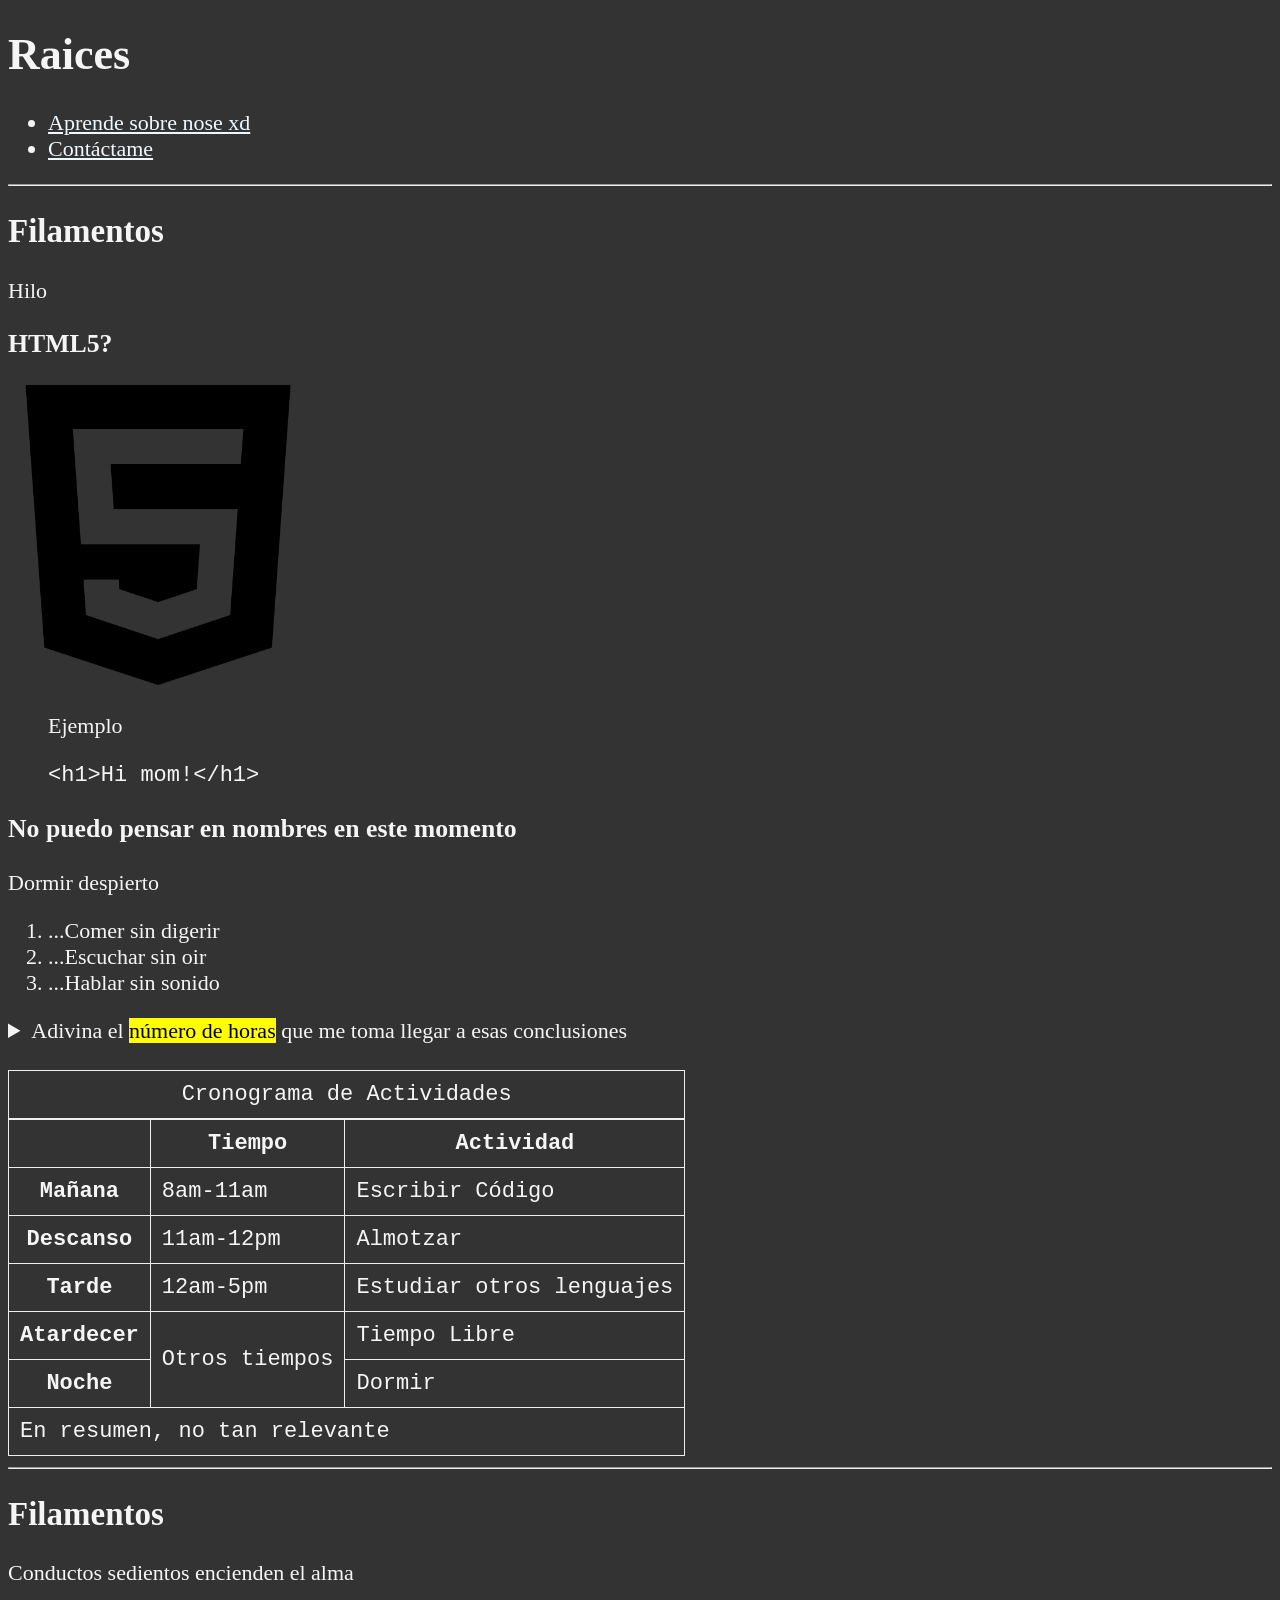
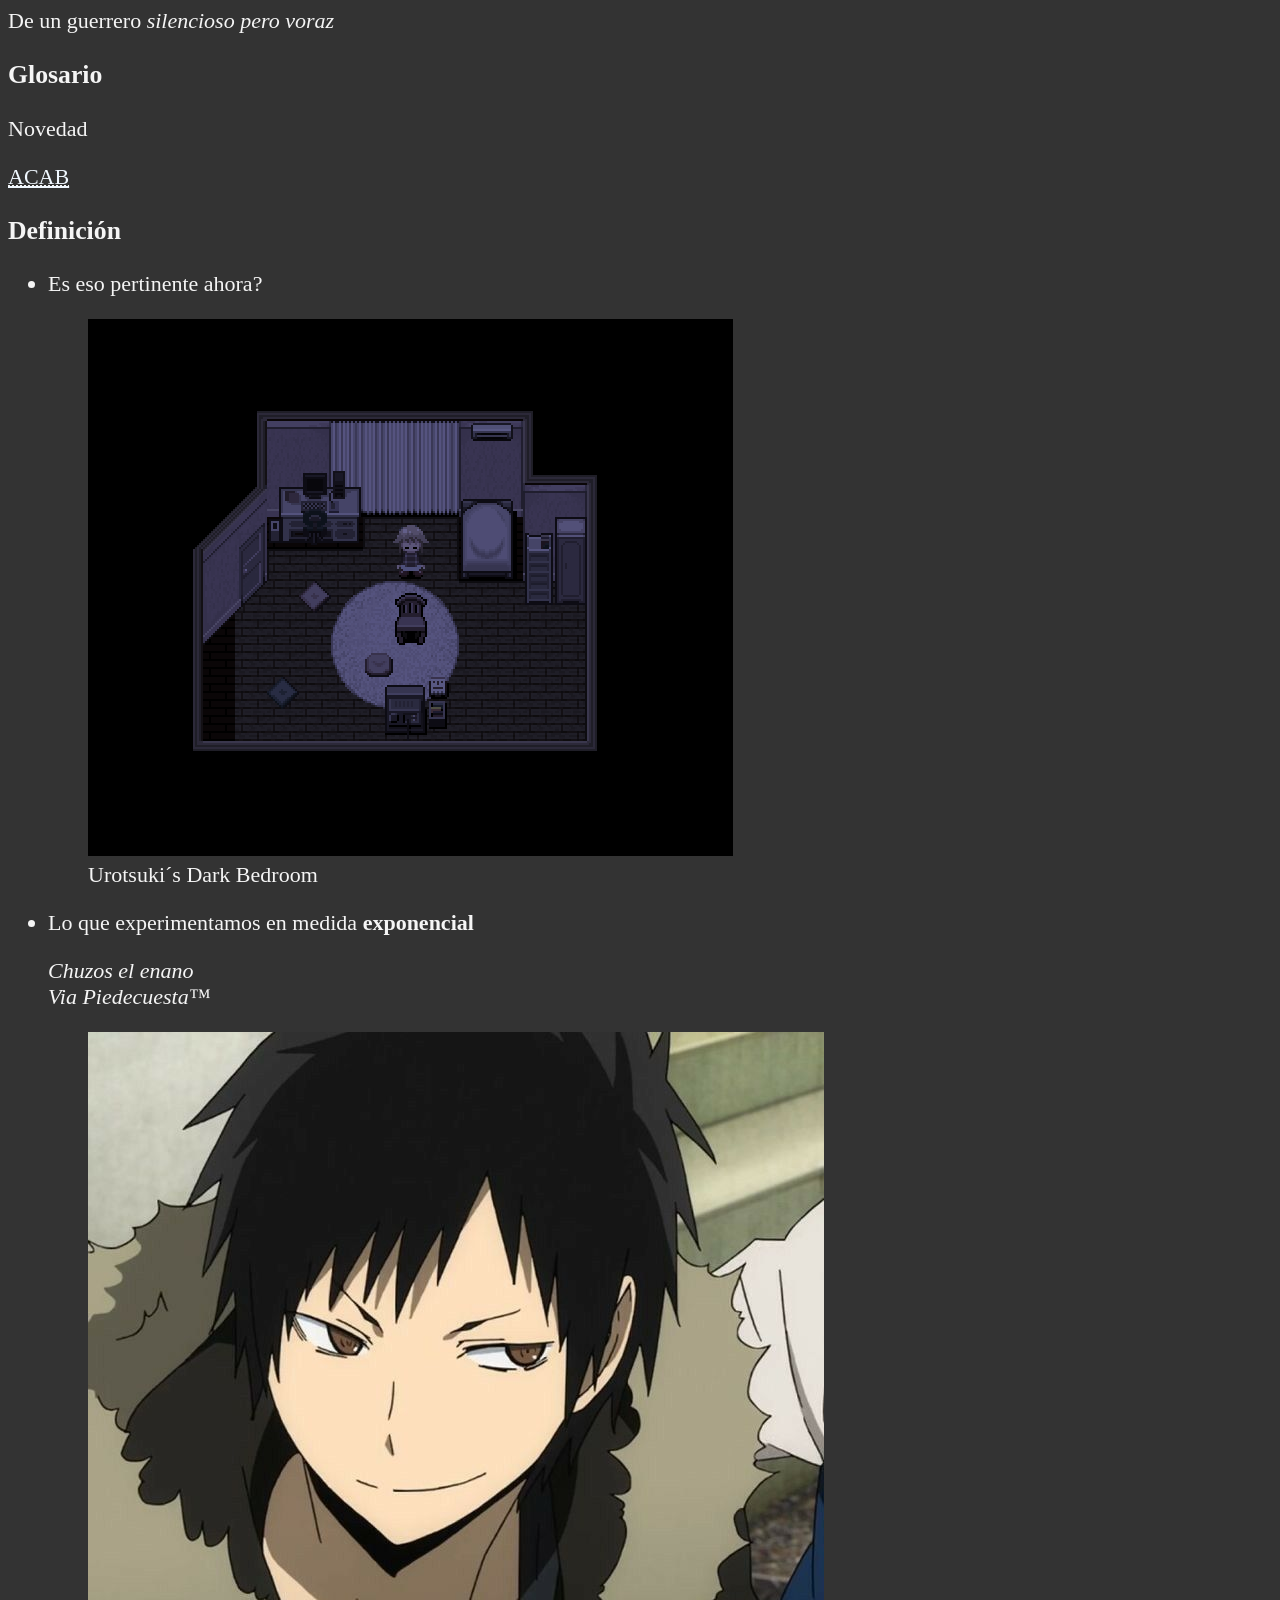
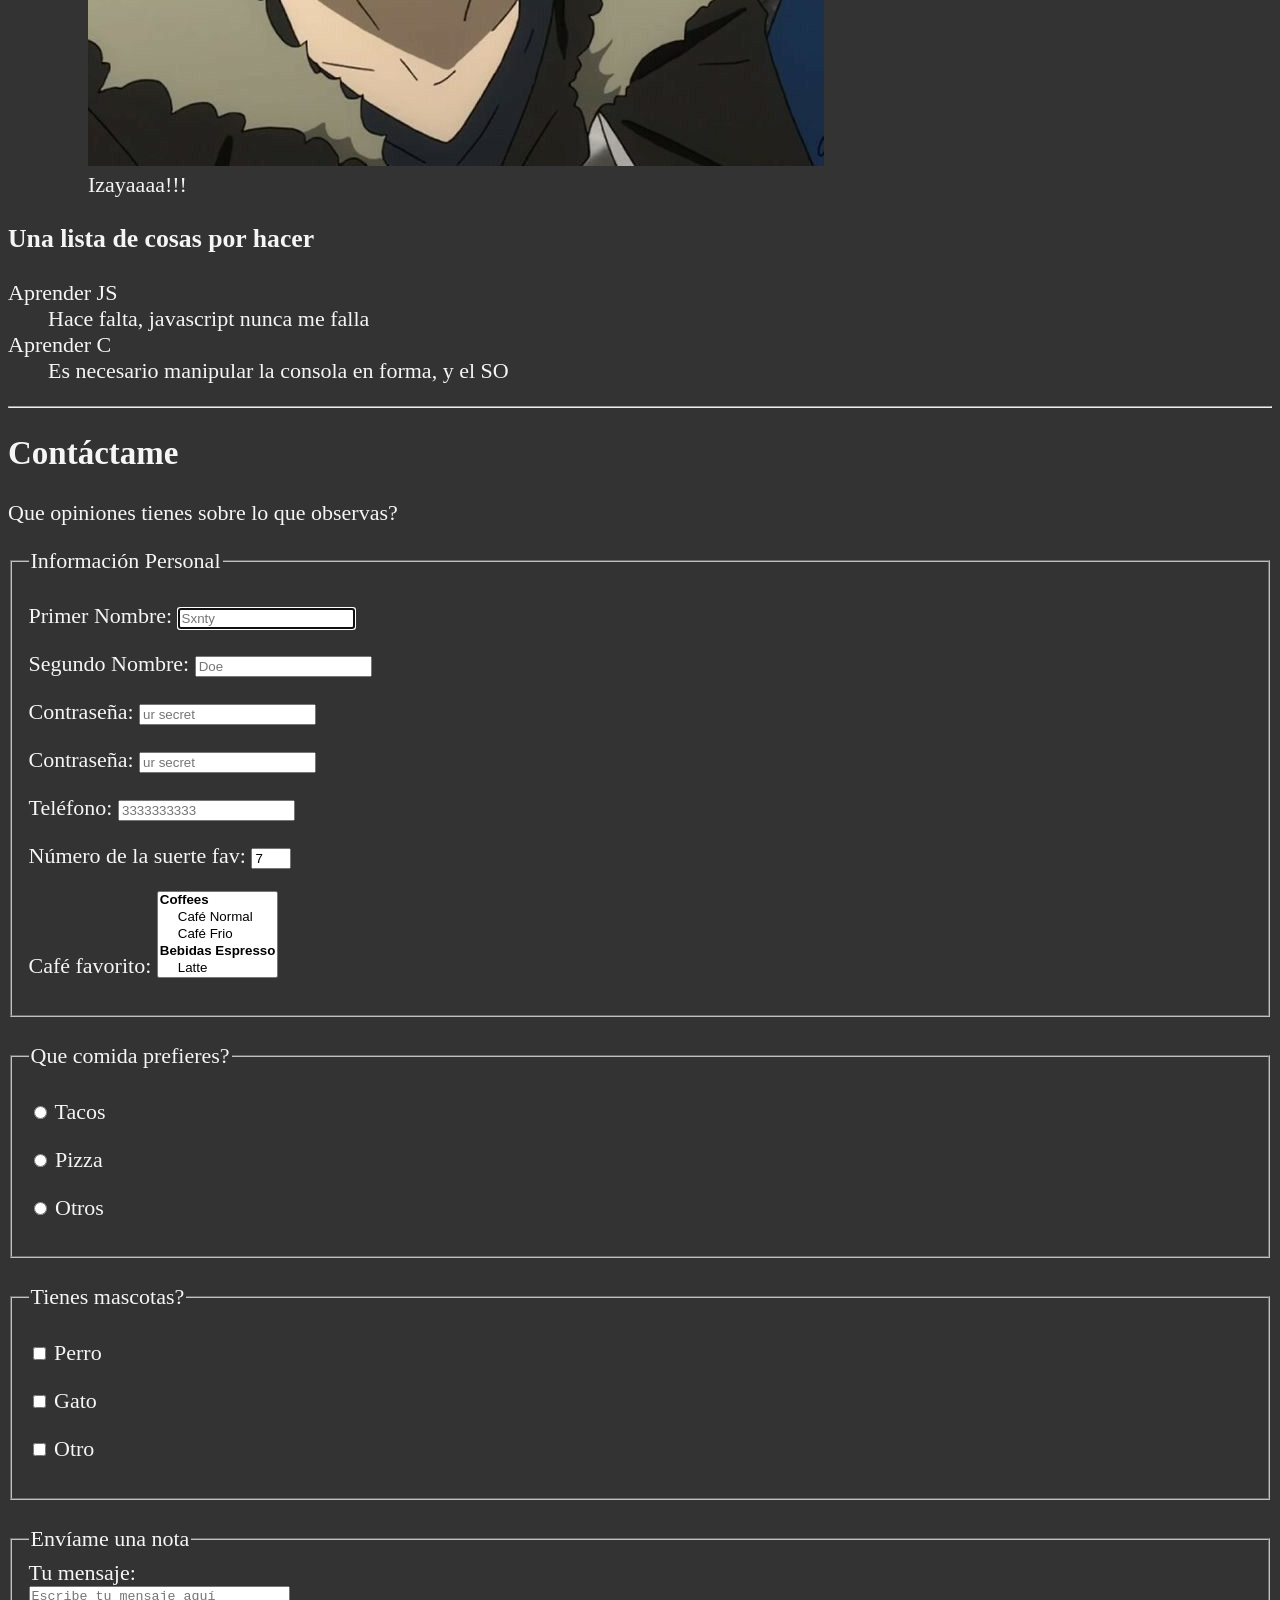
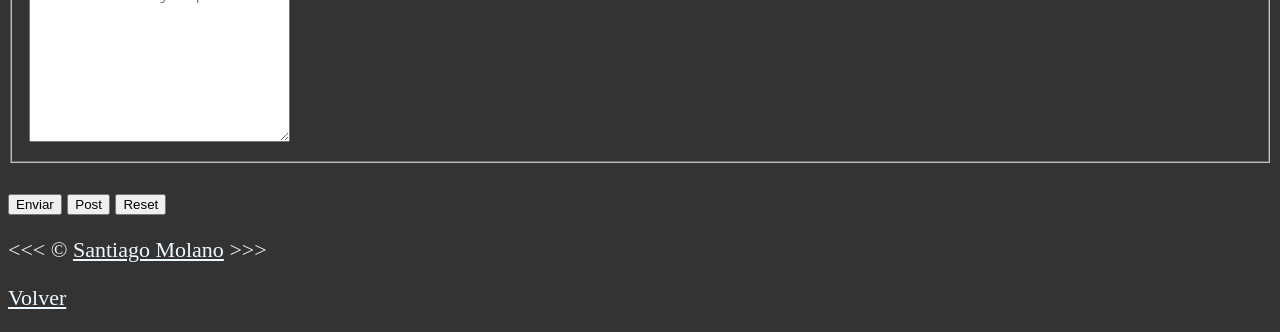
<file: index.html>
<!DOCTYPE html>
<html lang="es">

<head>
    <meta charset="UTF-8">
    <meta name="author" content="Santy Molano">
    <meta name="description" content="Inicio de aprendizaje HTML (finalmente)">
    <meta name="viewport" content="width=device-width, initial-scale=1.0">
    <title>Sxntys Page</title>
    <link rel="icon" href="html.png" type="image/x-icon">
    <link rel="stylesheet" href="main.css" type="text/css">
</head>

<body>
    <header>
        <h1>Raices</h1>

        <nav aria-label="primary-nav">
            <!-- Solo si la navegación posee header -->
            <!-- <nav aria-labelledby="primary-nav">
            <h2 id="primary-nav">Navegación Principal</h2> -->
            <ul>
                <li>
                    <a href="#html">Aprende sobre nose xd</a>
                </li>
                <li>
                    <a href="#contact">Contáctame</a>
                </li>
            </ul>
        </nav>
    </header>

    <hr>

    <main>
        <article id="html">
            <h2>Filamentos</h2>
            <p>Hilo</p>
            <section>
                <h3>HTML5?</h3>
                <img src="img/html_logo.png" alt="Logo HTML5" title="Espacio Kreativo" width="300" height="300">
                <figure>
                    <figcaption>Ejemplo</figcaption>
                    <p>
                        <code>&lt;h1&gt;Hi mom!&lt;/h1&gt;</code>
                    </p>
                </figure>
            </section>
            <section>
                <h3>No puedo pensar en nombres en este momento</h3>
                <p>Dormir despierto</p>
                <ol>
                    <!-- Entidades HTML -->
                    <!-- <br>&nbsp;&nbsp;&nbsp;...Comer sin digerir
                <br>&nbsp;&nbsp;&nbsp;...Escuchar sin oir
                <br>&nbsp;&nbsp;&nbsp;...Hablar sin sonido -->
                    <li>...Comer sin digerir</li>
                    <li>...Escuchar sin oir</li>
                    <li>...Hablar sin sonido</li>
                </ol>
                <aside>
                    <details>
                        <summary>
                            Adivina el <mark>número de horas</mark> que me toma llegar a esas conclusiones
                        </summary>
                        <p>Trabajando de <time datetime="08:00">8 am</time> por <time datetime="PT7H30M">7 horas y
                                media</time>, supondría que una eternidad</p>
                    </details>
                </aside>
                <br>
                <table>
                    <caption>Cronograma de Actividades</caption>
                    <thead>
                        <tr>
                            <th>&nbsp;</th>
                            <th scope="col">Tiempo</th>
                            <th scope="col">Actividad</th>
                        </tr>
                    </thead>
                    <tbody>
                        <tr>
                            <th scope="row">Mañana</th>
                            <td>
                                <time datetime="08:00">8am</time>-<time datetime="11:00">11am</time>
                            </td>
                            <td>Escribir Código</td>
                        </tr>
                        <tr>
                            <th scope="row">Descanso</th>
                            <td>
                                <time datetime="11:00">11am</time>-<time datetime="12:00">12pm</time>
                            </td>
                            <td>Almotzar</td>
                        </tr>
                        <tr>
                            <th scope="row">Tarde</th>
                            <td>
                                <time datetime="12:00">12am</time>-<time datetime="17:00">5pm</time>
                            </td>
                            <td>Estudiar otros lenguajes</td>
                        </tr>
                        <tr>
                            <!-- <th> No tiene en cuenta el <strong> -->
                            <th scope="row">Atardecer</th>
                            <td rowspan="2">Otros tiempos</td>
                            <td>Tiempo Libre</td>
                        </tr>
                        <tr>
                            <th scope="row">Noche</th>
                            <td>Dormir</td>
                        </tr>
                    </tbody>
                    <tfoot>
                        <tr>
                            <td colspan="3">En resumen, no tan relevante</td>
                        </tr>
                    </tfoot>
                </table>
            </section>
        </article>
        <hr>

        <article id="poetry">
            <h2>Filamentos</h2>
            <p>Conductos sedientos encienden el alma</p>
            <!-- Etiquestas en linea -->
            <p>De un guerrero <em>silencioso pero voraz</em></p>

            <section>
                <h3>Glosario</h3>
                <p>Novedad</p>
                <p><abbr title="Sin palabras">
                        <a href="https://www.adl.org/resources/hate-symbol/acab">ACAB</a>
                    </abbr></p>

                <h3>Definición</h3>
                <ul>
                    <li>
                        <p>Es eso pertinente ahora?</p>
                        <figure>
                            <img src="img/room.png" alt="Urotsuki" title="Urotsuki's dark bedroom" width="645"
                                height="537" loading="lazy">
                            <figcaption>
                                Urotsuki´s Dark Bedroom
                            </figcaption>
                        </figure>
                    </li>
                    <li>
                        <p>Lo que experimentamos en medida <strong>exponencial</strong></p>
                        <address>
                            Chuzos el enano<br>
                            Via Piedecuesta&trade;<br>
                        </address>
                        <figure>
                            <img src="img/descarga.jpeg" alt="Izaya" title="Izayaaa" loading="lazy" width="736"
                                height="734">
                            <figcaption>Izayaaaa!!!</figcaption>
                        </figure>
                    </li>
                </ul>
            </section>

            <!-- Evitar los siguientes tags si se trabaja solo HTML -->
            <!-- <div></div> -->
            <!-- <span></span> -->
            <section>
                <h3>Una lista de cosas por hacer</h3>
                <dl>
                    <dt>Aprender JS</dt>
                    <dd>Hace falta, javascript nunca me falla</dd>

                    <dt>Aprender C</dt>
                    <dd>Es necesario manipular la consola en forma, y el SO</dd>
                </dl>
            </section>
        </article>
    </main>
    <hr>

    <article id="contact">
        <h2>Contáctame</h2>
        <p>Que opiniones tienes sobre lo que observas?</p>

        <form action="https://httpbin.org/get" method="get">
            <fieldset>
                <legend>Información Personal</legend>
                <p>
                    <label for="firstName">Primer Nombre:</label>
                    <input type="text" name="firstName" id="firstName" placeholder="Sxnty" autocomplete="on" required
                        autofocus>
                </p>
                <p>
                    <label for="lastName">Segundo Nombre:</label>
                    <input type="text" name="lastName" id="lastName" placeholder="Doe" autocomplete="on" required>
                </p>
                <p>
                    <label for="password">Contraseña:</label>
                    <input type="password" name="password" id="password" placeholder="ur secret" required>
                </p>
                <p>
                    <label for="password">Contraseña:</label>
                    <input type="password" name="password" id="password" placeholder="ur secret" required>
                </p>
                <p>
                    <label for="phone">Teléfono:</label>
                    <input type="tel" name="phone" id="phone" placeholder="3333333333" pattern="[0-9]{3}[0-9]{7}"
                        required>
                </p>
                <p>
                    <label for="lucky">Número de la suerte fav:</label>
                    <input type="number" name="lucky" id="lucky" min="1" max="9" value="7">
                </p>
                <p>
                    <label for="coffee">Café favorito:</label>
                    <select name="coffee" id="coffee" multiple size="5">
                        <optgroup label="Coffees">
                            <option value="cafe normal">Café Normal</option>
                            <option value="cafe frio">Café Frio</option>
                        </optgroup>
                        <optgroup label="Bebidas Espresso">
                            <option value="latte">Latte</option>
                            <option value="capuccino">Capuccino</option>
                            <option value="americano">Americano</option>
                        </optgroup>
                        <option value="other">Otros</option>
                    </select>
                </p>
                <!-- <p>
                <label for="coffee">Café favorito:</label>
                <input type="text" name="coffee" list="coffee-list">
                <datalist id="coffee-list">
                    <option value="coffee">
                    <option value="latte">
                    <option value="espresso">
                    <option value="cortado">
                    <option value="americano">
                    <option value="other">
                </datalist>
            </p> -->
            </fieldset>
            <br>
            <fieldset>
                <legend>Que comida prefieres?</legend>
                <p>
                    <input type="radio" name="food" id="tacos" value="tacos">
                    <label for="tacos">Tacos</label>
                </p>
                <p>
                    <input type="radio" name="food" id="pizza" value="pizza">
                    <label for="pizza">Pizza</label>
                </p>
                <p>
                    <input type="radio" name="food" id="other" value="other">
                    <label for="other">Otros</label>
                </p>
            </fieldset>
            <br>
            <fieldset>
                <legend>Tienes mascotas?</legend>
                <p>
                    <input type="checkbox" name="pets" id="dog" value="perro">
                    <label for="dog">Perro</label>
                </p>
                <p>
                    <input type="checkbox" name="pets" id="cat" value="gato">
                    <label for="cat">Gato</label>
                </p>
                <p>
                    <input type="checkbox" name="pets" id="otherPets" value="otherPet">
                    <label for="otherPets">Otro</label>
                </p>
            </fieldset>
            <br>
            <fieldset>
                <legend>Envíame una nota</legend>
                <label for="message">Tu mensaje:</label>
                <br>
                <textarea name="message" id="message" cols="30" rows="10"
                    placeholder="Escribe tu mensaje aquí"></textarea>
            </fieldset>
            <br>
            <button type="submit">Enviar</button>
            <button type="submit" formaction="https://httpbin.org/post" formmethod="post">Post</button>
            <button type="reset">Reset</button>
        </form>
    </article>
    <footer>
        <!-- Evitar imprimir la dirección web completa en la página -->
        <!-- Evitar frase "Enlace a" -->
        <!-- Los textos de enlace deben ser cortos -->
        <p>
            &lt;&lt;&lt; &copy; <a href="about.html">Santiago Molano</a> &gt;&gt;&gt;
        </p>
        <p>
            <a href="#">Volver</a>
        </p>
    </footer>
</body>

</html>
</file>
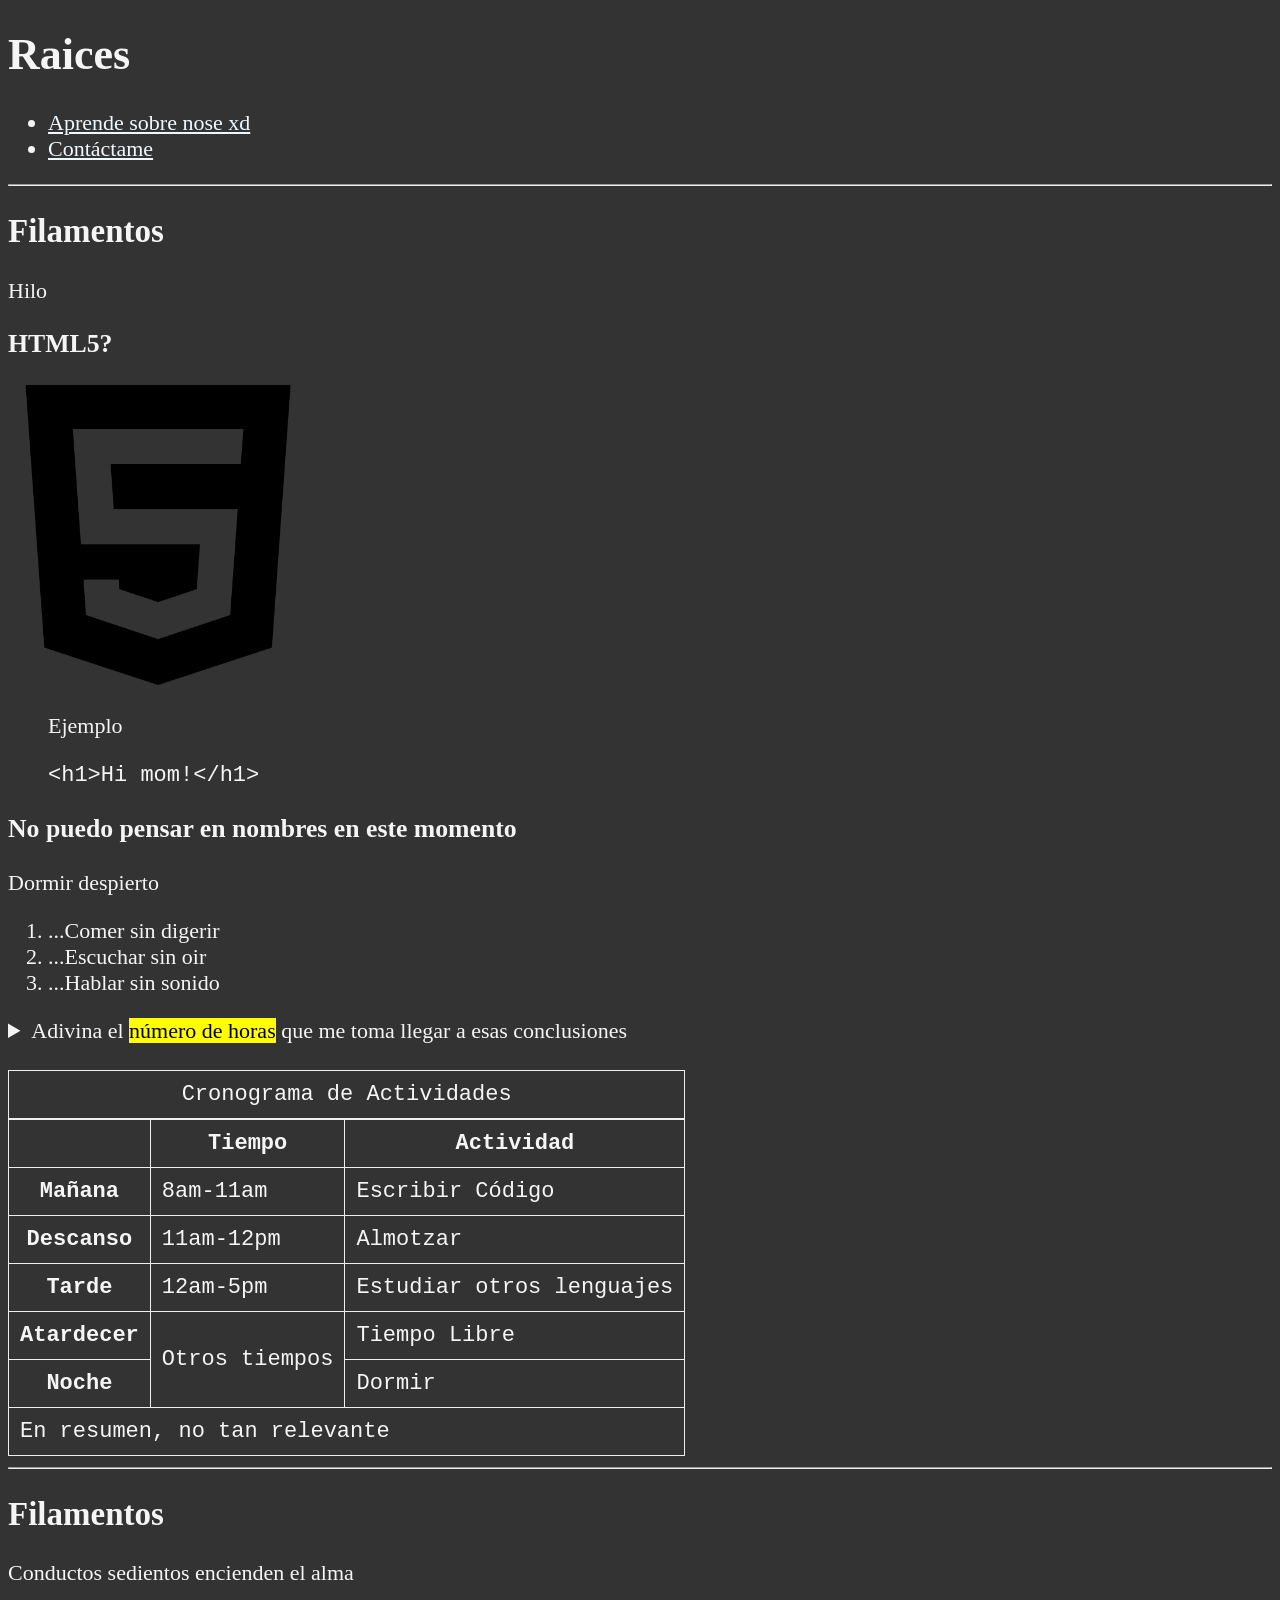
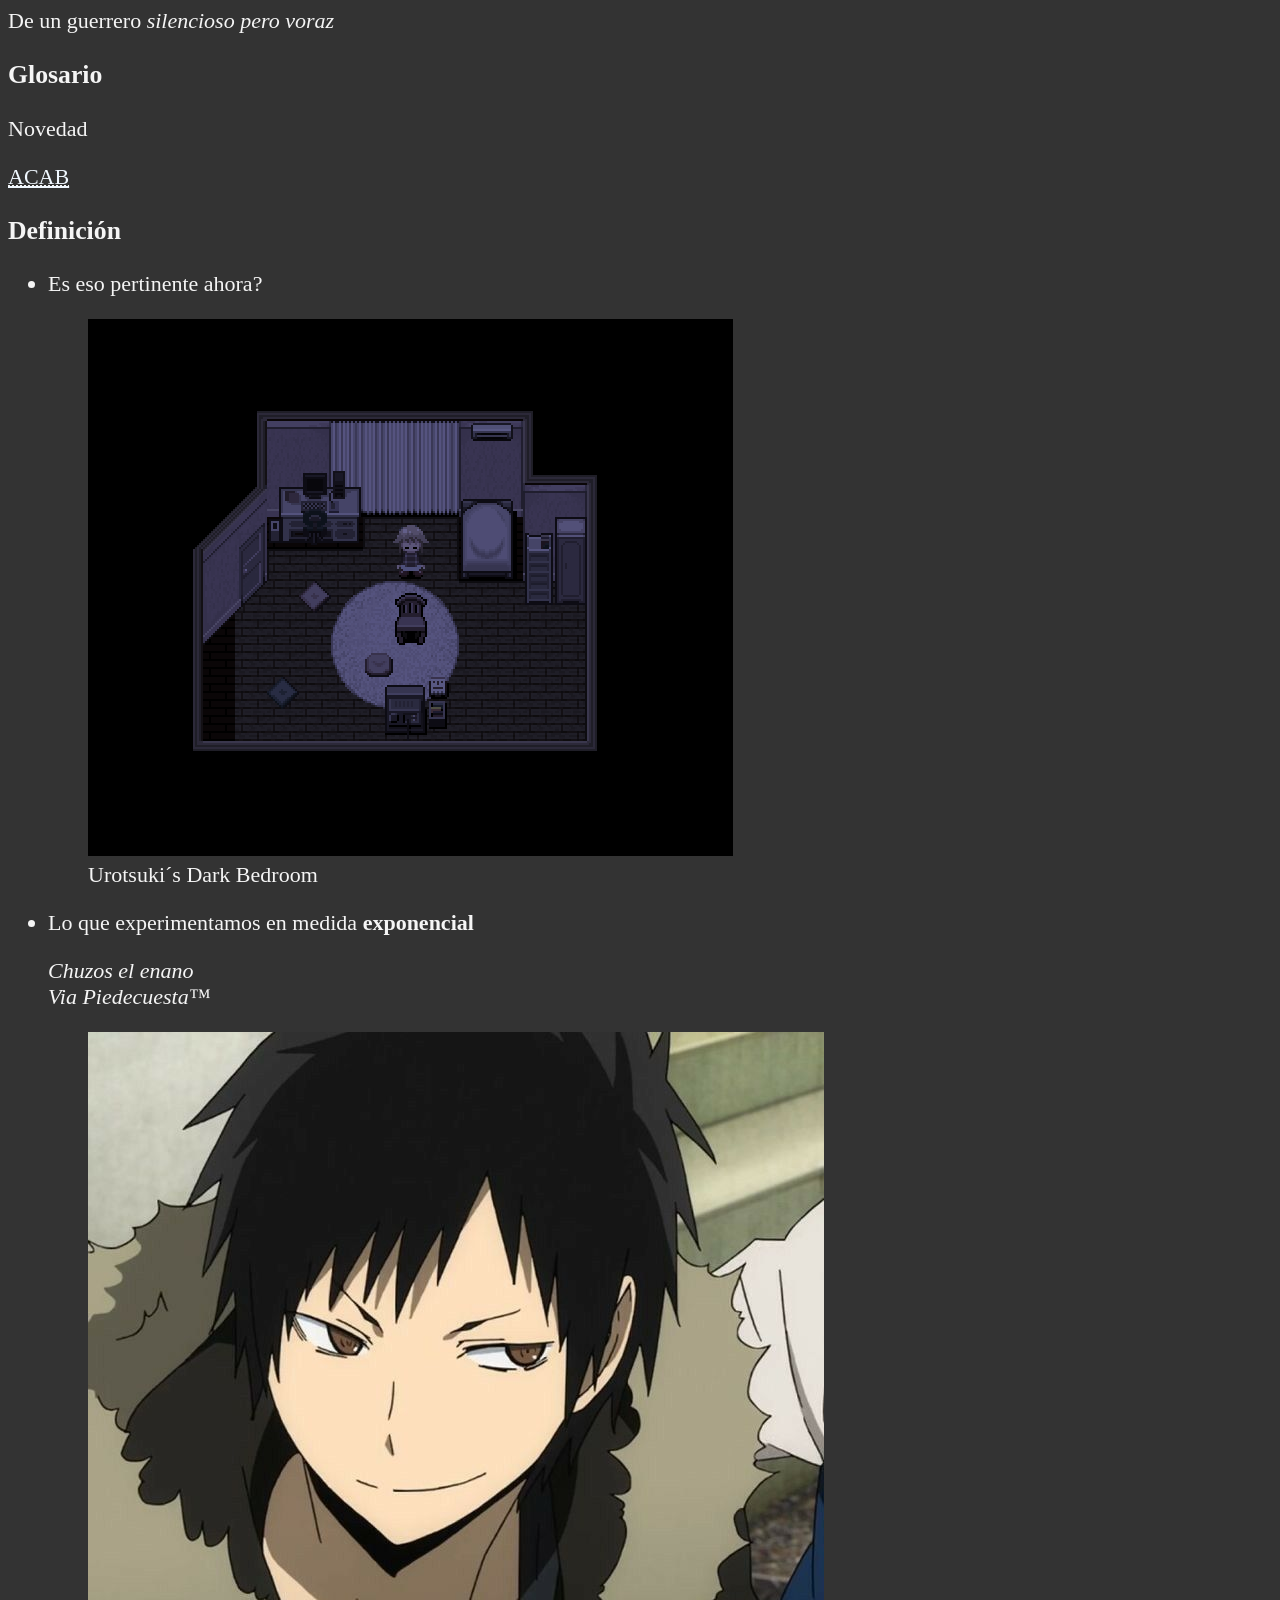
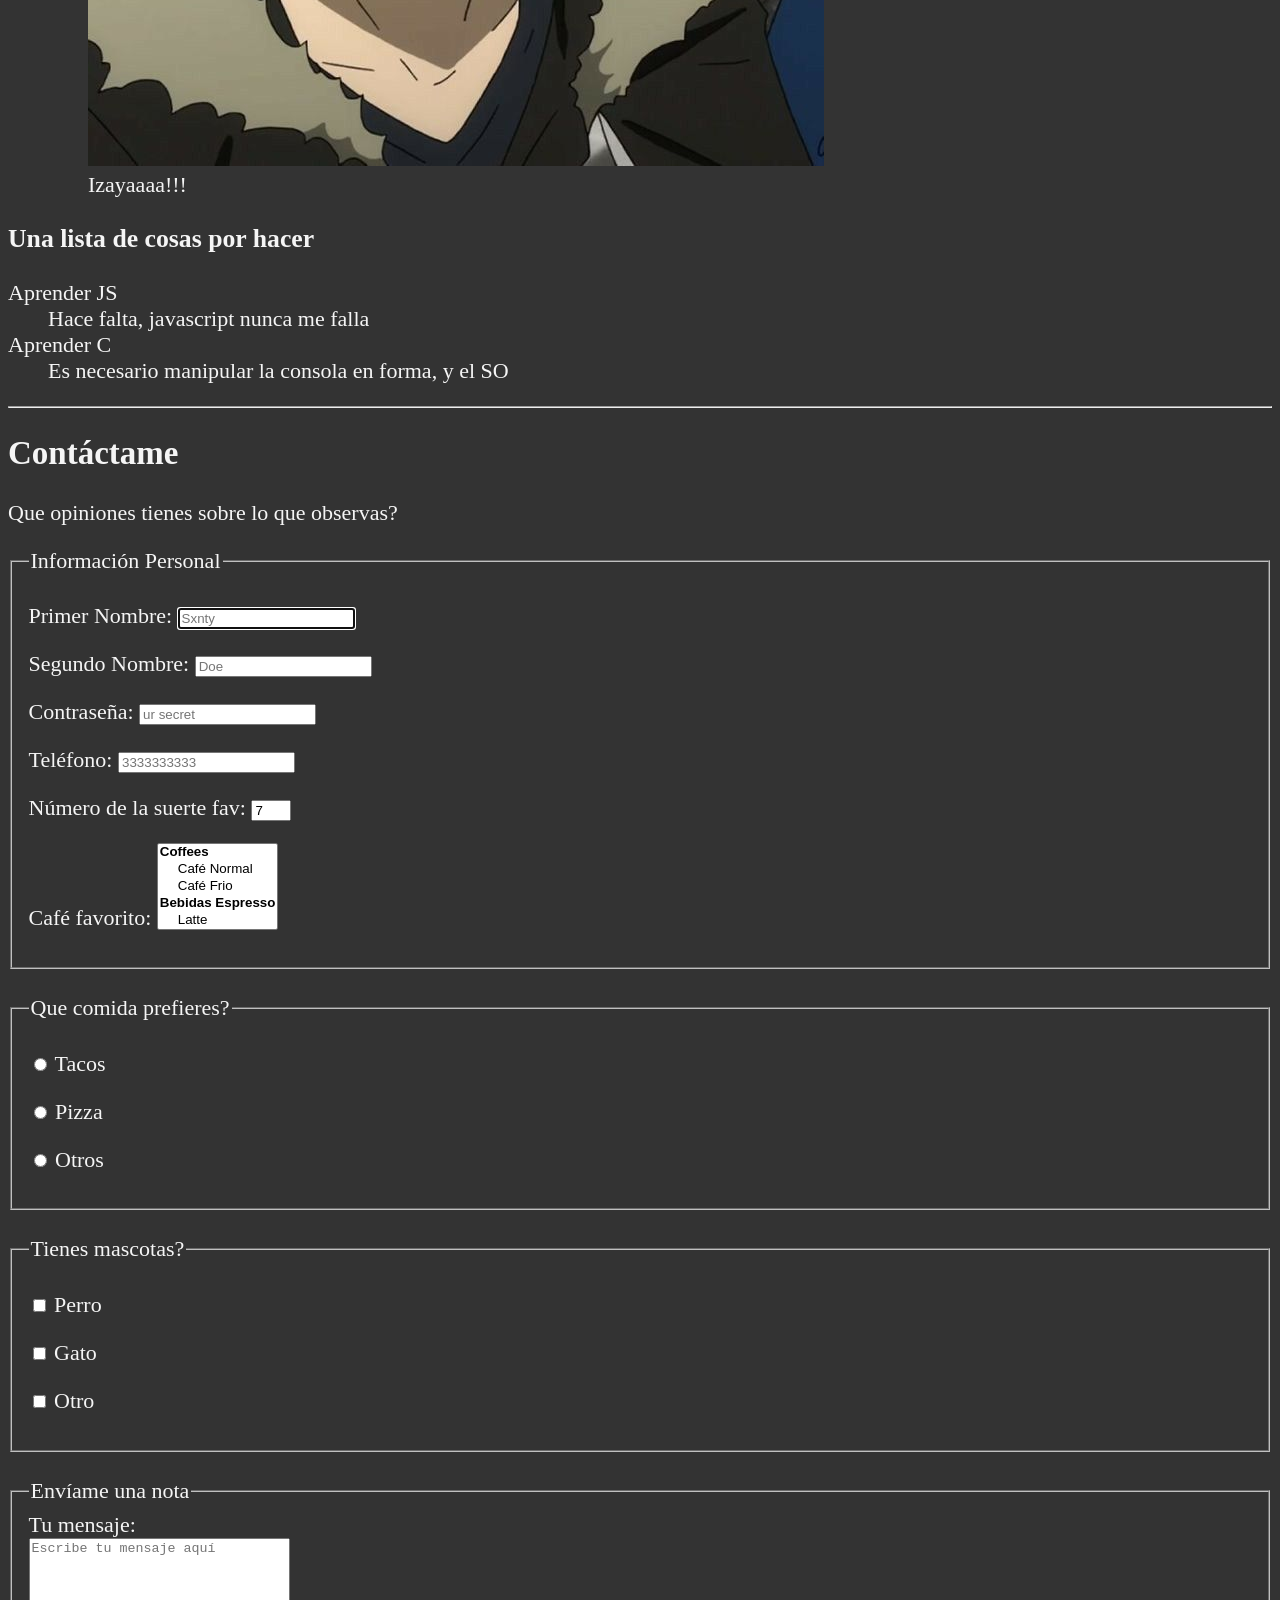
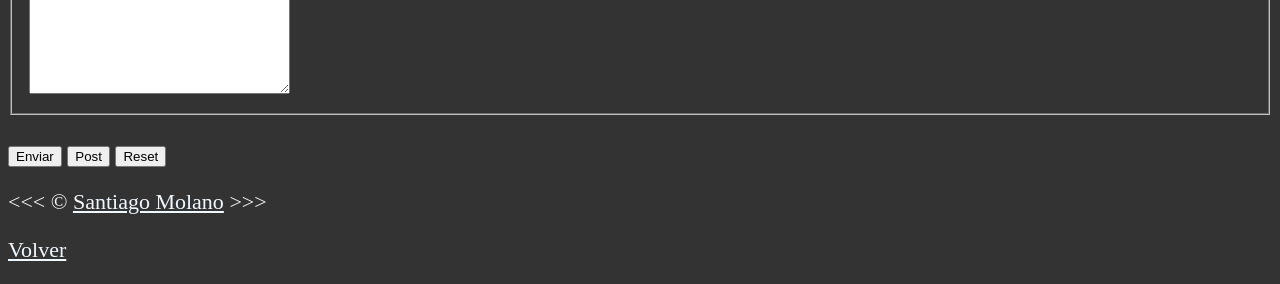
<file: 00-Study/index.html>
<!DOCTYPE html>
<html lang="es">

<head>
    <meta charset="UTF-8">
    <meta name="author" content="Santy Molano">
    <meta name="description" content="Inicio de aprendizaje HTML (finalmente)">
    <meta name="viewport" content="width=device-width, initial-scale=1.0">
    <title>Sxntys Page</title>
    <link rel="icon" href="html.png" type="image/x-icon">
    <link rel="stylesheet" href="main.css" type="text/css">
</head>

<body>
    <header>
        <h1>Raices</h1>

        <nav aria-label="primary-nav">
            <!-- Solo si la navegación posee header -->
            <!-- <nav aria-labelledby="primary-nav">
            <h2 id="primary-nav">Navegación Principal</h2> -->
            <ul>
                <li>
                    <a href="#html">Aprende sobre nose xd</a>
                </li>
                <li>
                    <a href="#contact">Contáctame</a>
                </li>
            </ul>
        </nav>
    </header>

    <hr>

    <main>
        <article id="html">
            <h2>Filamentos</h2>
            <p>Hilo</p>
            <section>
                <h3>HTML5?</h3>
                <img src="img/html_logo.png" alt="Logo HTML5" title="Espacio Kreativo" width="300" height="300">
                <figure>
                    <figcaption>Ejemplo</figcaption>
                    <p>
                        <code>&lt;h1&gt;Hi mom!&lt;/h1&gt;</code>
                    </p>
                </figure>
            </section>
            <section>
                <h3>No puedo pensar en nombres en este momento</h3>
                <p>Dormir despierto</p>
                <ol>
                    <!-- Entidades HTML -->
                    <!-- <br>&nbsp;&nbsp;&nbsp;...Comer sin digerir
                <br>&nbsp;&nbsp;&nbsp;...Escuchar sin oir
                <br>&nbsp;&nbsp;&nbsp;...Hablar sin sonido -->
                    <li>...Comer sin digerir</li>
                    <li>...Escuchar sin oir</li>
                    <li>...Hablar sin sonido</li>
                </ol>
                <aside>
                    <details>
                        <summary>
                            Adivina el <mark>número de horas</mark> que me toma llegar a esas conclusiones
                        </summary>
                        <p>Trabajando de <time datetime="08:00">8 am</time> por <time datetime="PT7H30M">7 horas y
                                media</time>, supondría que una eternidad</p>
                    </details>
                </aside>
                <br>
                <table>
                    <caption>Cronograma de Actividades</caption>
                    <thead>
                        <tr>
                            <th>&nbsp;</th>
                            <th scope="col">Tiempo</th>
                            <th scope="col">Actividad</th>
                        </tr>
                    </thead>
                    <tbody>
                        <tr>
                            <th scope="row">Mañana</th>
                            <td>
                                <time datetime="08:00">8am</time>-<time datetime="11:00">11am</time>
                            </td>
                            <td>Escribir Código</td>
                        </tr>
                        <tr>
                            <th scope="row">Descanso</th>
                            <td>
                                <time datetime="11:00">11am</time>-<time datetime="12:00">12pm</time>
                            </td>
                            <td>Almotzar</td>
                        </tr>
                        <tr>
                            <th scope="row">Tarde</th>
                            <td>
                                <time datetime="12:00">12am</time>-<time datetime="17:00">5pm</time>
                            </td>
                            <td>Estudiar otros lenguajes</td>
                        </tr>
                        <tr>
                            <!-- <th> No tiene en cuenta el <strong> -->
                            <th scope="row">Atardecer</th>
                            <td rowspan="2">Otros tiempos</td>
                            <td>Tiempo Libre</td>
                        </tr>
                        <tr>
                            <th scope="row">Noche</th>
                            <td>Dormir</td>
                        </tr>
                    </tbody>
                    <tfoot>
                        <tr>
                            <td colspan="3">En resumen, no tan relevante</td>
                        </tr>
                    </tfoot>
                </table>
            </section>
        </article>
        <hr>

        <article id="poetry">
            <h2>Filamentos</h2>
            <p>Conductos sedientos encienden el alma</p>
            <!-- Etiquestas en linea -->
            <p>De un guerrero <em>silencioso pero voraz</em></p>

            <section>
                <h3>Glosario</h3>
                <p>Novedad</p>
                <p><abbr title="Sin palabras">
                        <a href="https://www.adl.org/resources/hate-symbol/acab">ACAB</a>
                    </abbr></p>

                <h3>Definición</h3>
                <ul>
                    <li>
                        <p>Es eso pertinente ahora?</p>
                        <figure>
                            <img src="img/room.png" alt="Urotsuki" title="Urotsuki's dark bedroom" width="645"
                                height="537" loading="lazy">
                            <figcaption>
                                Urotsuki´s Dark Bedroom
                            </figcaption>
                        </figure>
                    </li>
                    <li>
                        <p>Lo que experimentamos en medida <strong>exponencial</strong></p>
                        <address>
                            Chuzos el enano<br>
                            Via Piedecuesta&trade;<br>
                        </address>
                        <figure>
                            <img src="img/descarga.jpeg" alt="Izaya" title="Izayaaa" loading="lazy" width="736"
                                height="734">
                            <figcaption>Izayaaaa!!!</figcaption>
                        </figure>
                    </li>
                </ul>
            </section>

            <!-- Evitar los siguientes tags si se trabaja solo HTML -->
            <!-- <div></div> -->
            <!-- <span></span> -->
            <section>
                <h3>Una lista de cosas por hacer</h3>
                <dl>
                    <dt>Aprender JS</dt>
                    <dd>Hace falta, javascript nunca me falla</dd>

                    <dt>Aprender C</dt>
                    <dd>Es necesario manipular la consola en forma, y el SO</dd>
                </dl>
            </section>
        </article>
    </main>
    <hr>

    <article id="contact">
        <h2>Contáctame</h2>
        <p>Que opiniones tienes sobre lo que observas?</p>

        <form action="https://httpbin.org/get" method="get">
            <fieldset>
                <legend>Información Personal</legend>
                <p>
                    <label for="firstName">Primer Nombre:</label>
                    <input type="text" name="firstName" id="firstName" placeholder="Sxnty" autocomplete="on" required
                        autofocus>
                </p>
                <p>
                    <label for="lastName">Segundo Nombre:</label>
                    <input type="text" name="lastName" id="lastName" placeholder="Doe" autocomplete="on" required>
                </p>
                <p>
                    <label for="password">Contraseña:</label>
                    <input type="password" name="password" id="password" placeholder="ur secret" required>
                </p>
                <p>
                    <label for="phone">Teléfono:</label>
                    <input type="tel" name="phone" id="phone" placeholder="3333333333" pattern="[0-9]{3}[0-9]{7}"
                        required>
                </p>
                <p>
                    <label for="lucky">Número de la suerte fav:</label>
                    <input type="number" name="lucky" id="lucky" min="1" max="9" value="7">
                </p>
                <p>
                    <label for="coffee">Café favorito:</label>
                    <select name="coffee" id="coffee" multiple size="5">
                        <optgroup label="Coffees">
                            <option value="cafe normal">Café Normal</option>
                            <option value="cafe frio">Café Frio</option>
                        </optgroup>
                        <optgroup label="Bebidas Espresso">
                            <option value="latte">Latte</option>
                            <option value="capuccino">Capuccino</option>
                            <option value="americano">Americano</option>
                        </optgroup>
                        <option value="other">Otros</option>
                    </select>
                </p>
                <!-- <p>
                <label for="coffee">Café favorito:</label>
                <input type="text" name="coffee" list="coffee-list">
                <datalist id="coffee-list">
                    <option value="coffee">
                    <option value="latte">
                    <option value="espresso">
                    <option value="cortado">
                    <option value="americano">
                    <option value="other">
                </datalist>
            </p> -->
            </fieldset>
            <br>
            <fieldset>
                <legend>Que comida prefieres?</legend>
                <p>
                    <input type="radio" name="food" id="tacos" value="tacos">
                    <label for="tacos">Tacos</label>
                </p>
                <p>
                    <input type="radio" name="food" id="pizza" value="pizza">
                    <label for="pizza">Pizza</label>
                </p>
                <p>
                    <input type="radio" name="food" id="other" value="other">
                    <label for="other">Otros</label>
                </p>
            </fieldset>
            <br>
            <fieldset>
                <legend>Tienes mascotas?</legend>
                <p>
                    <input type="checkbox" name="pets" id="dog" value="perro">
                    <label for="dog">Perro</label>
                </p>
                <p>
                    <input type="checkbox" name="pets" id="cat" value="gato">
                    <label for="cat">Gato</label>
                </p>
                <p>
                    <input type="checkbox" name="pets" id="otherPets" value="otherPet">
                    <label for="otherPets">Otro</label>
                </p>
            </fieldset>
            <br>
            <fieldset>
                <legend>Envíame una nota</legend>
                <label for="message">Tu mensaje:</label>
                <br>
                <textarea name="message" id="message" cols="30" rows="10"
                    placeholder="Escribe tu mensaje aquí"></textarea>
            </fieldset>
            <br>
            <button type="submit">Enviar</button>
            <button type="submit" formaction="https://httpbin.org/post" formmethod="post">Post</button>
            <button type="reset">Reset</button>
        </form>
    </article>
    <footer>
        <!-- Evitar imprimir la dirección web completa en la página -->
        <!-- Evitar frase "Enlace a" -->
        <!-- Los textos de enlace deben ser cortos -->
        <p>
            &lt;&lt;&lt; &copy; <a href="about.html">Santiago Molano</a> &gt;&gt;&gt;
        </p>
        <p>
            <a href="#">Volver</a>
        </p>
    </footer>
</body>

</html>
</file>
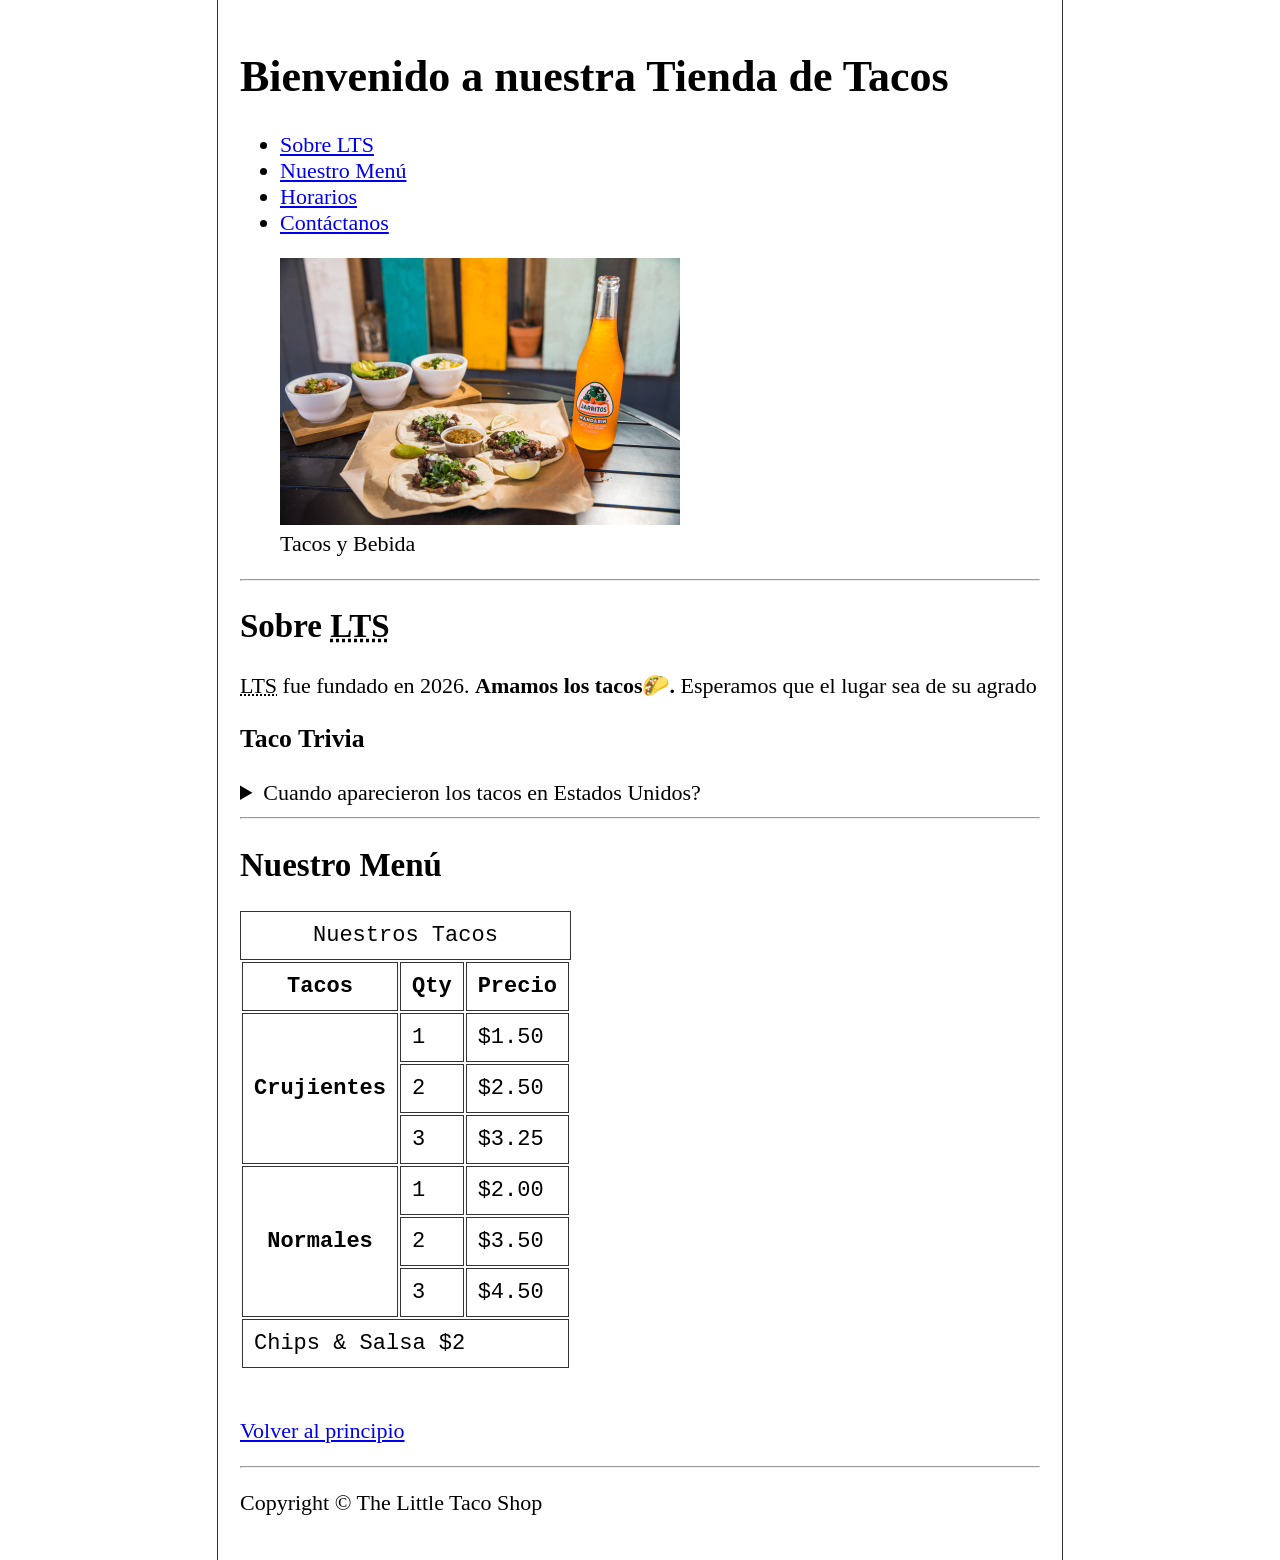
<file: 01-Tacos/index.html>
<!DOCTYPE html>
<html lang="es">

<head>
    <meta charset="UTF-8">
    <meta name="author" content="Santiago Molano">
    <meta name="description" content="Tacos Page">
    <meta name="viewport" content="width=device-width, initial-scale=1.0">
    <title>LTS</title>
    <link rel="shortcut icon" href="favicon.ico" type="image/x-icon">
    <link rel="stylesheet" href="css/style.css">
</head>

<body>
    <header>
        <h1>Bienvenido a nuestra Tienda de Tacos</h1>

        <nav aria-label="primary-nav">
            <ul>
                <li>
                    <a href="#home">Sobre <abbr title="Little Taco Shop">LTS</abbr></a>
                </li>
                <li>
                    <a href="#menu">Nuestro Menú</a>
                </li>
                <li>
                    <a href="hours.html">Horarios</a>
                </li>
                <li>
                    <a href="contact">Contáctanos</a>
                </li>
            </ul>
        </nav>
        <figure>
            <img src="img/tacos_and_drink_400x267.png" alt="Tacos y Bebida" title="Tacos y bebida" width="400"
                height="267">
            <figcaption>Tacos y Bebida</figcaption>
        </figure>
    </header>
    <hr>
    <main>
        <article id="home">
            <h2>Sobre <abbr title="Little Taco Shop">LTS</abbr></h2>
            <p>
                <abbr title="Little Taco Shop">LTS</abbr> fue fundado en 2026.
                <strong>Amamos los tacos🌮.</strong>
                Esperamos que el lugar sea de su agrado
            </p>
            <section>
                <h3>Taco Trivia</h3>
                <aside>
                    <details>
                        <summary>
                            Cuando aparecieron los tacos en Estados Unidos?
                        </summary>
                        <p>
                            Jeffrey M. Pilcher, historiador de tacos y
                            profesor de historia en la universidad de Minnesota,
                            Establece que las primeras menciones de tacos en los
                            Estados Unidos provienen en los periodicos de
                            <time datetime="1905">1905</time>. (Source:
                            <a href="https://www.smithsonianmag.com/arts-culture/where-did-the-taco-come-from-81228162/"
                                target="_blank">Smithsonian Magazine</a>)
                        </p>
                    </details>
                </aside>
            </section>
        </article>
        <hr>
        <article id="menu">
            <h2>Nuestro Menú</h2>
            <table>
                <caption>Nuestros Tacos</caption>
                <thead>
                    <tr>
                        <th scope="col">Tacos</th>
                        <th scope="col">Qty</th>
                        <th scope="col">Precio</th>
                    </tr>
                </thead>
                <tbody>
                    <tr>
                        <th scope="row" rowspan="3">Crujientes</th>
                        <td>1</td>
                        <td>$1.50</td>
                    </tr>
                    <tr>
                        <td>2</td>
                        <td>$2.50</td>
                    </tr>
                    <tr>
                        <td>3</td>
                        <td>$3.25</td>
                    </tr>
                    <tr>
                        <th scope="row" rowspan="3">Normales</th>
                        <td>1</td>
                        <td>$2.00</td>
                    </tr>
                    <tr>
                        <td>2</td>
                        <td>$3.50</td>
                    </tr>
                    <tr>
                        <td>3</td>
                        <td>$4.50</td>
                    </tr>
                </tbody>
                <tfoot>
                    <tr>
                        <td colspan="3">Chips & Salsa $2</td>
                    </tr>
                </tfoot>
            </table>
            <br>
            <p>
                <a href="#">Volver al principio</a>
            </p>
        </article>
    </main>
    <hr>
    <footer>
        <p>Copyright &copy; The Little Taco Shop</p>
    </footer>
</body>

</html>
</file>
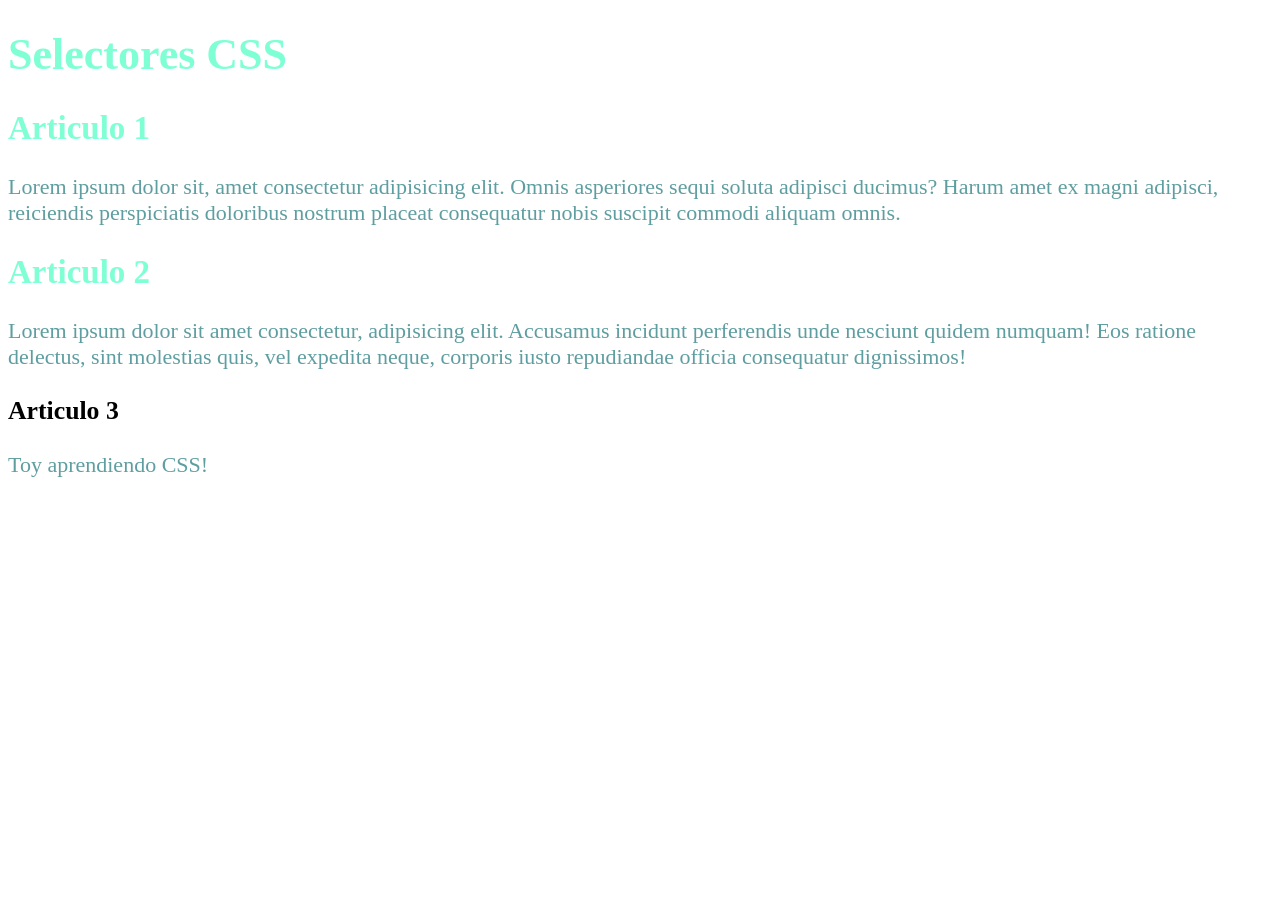
<file: 02-css-basics/index.html>
<!DOCTYPE html>
<html lang="es">

<head>
    <meta charset="UTF-8">
    <meta name="viewport" content="width=device-width, initial-scale=1.0">
    <title>Document</title>
    <link rel="stylesheet" href="css/style.css">
</head>

<body>
    <header>
        <h1>Selectores CSS</h1>
    </header>
    <main>
        <article>
            <h2>Articulo 1</h2>
            <p>Lorem ipsum dolor sit, amet consectetur adipisicing elit. Omnis asperiores sequi soluta adipisci ducimus? Harum
                amet ex magni adipisci, reiciendis perspiciatis doloribus nostrum placeat consequatur nobis suscipit commodi
                aliquam omnis.</p>
        </article>
        <article>
            <h2>Articulo 2</h2>
            <p>Lorem ipsum dolor sit amet consectetur, adipisicing elit. Accusamus incidunt perferendis unde nesciunt quidem
                numquam! Eos ratione delectus, sint molestias quis, vel expedita neque, corporis iusto repudiandae officia
                consequatur dignissimos!</p>
        </article>
        <article>
            <h3>Articulo 3</h3>
            <p>Toy aprendiendo CSS!</p>
        </article>
    </main>
</body>

</html>
</file>
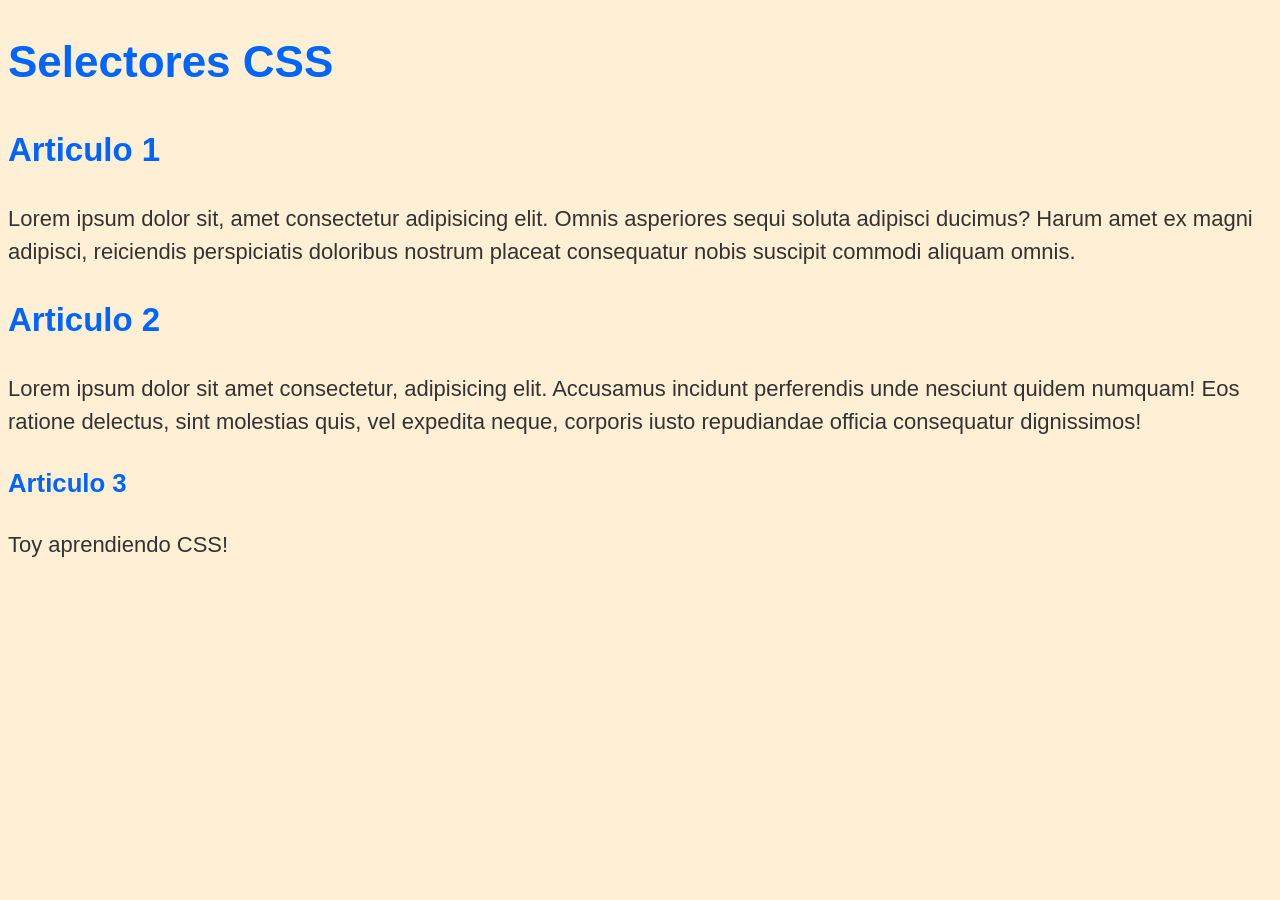
<file: 03-css-colors/index.html>
<!DOCTYPE html>
<html lang="es">

<head>
    <meta charset="UTF-8">
    <meta name="viewport" content="width=device-width, initial-scale=1.0">
    <title>Document</title>
    <link rel="stylesheet" href="css/style.css">
</head>

<body>
    <header>
        <h1>Selectores CSS</h1>
    </header>
    <main>
        <article>
            <h2>Articulo 1</h2>
            <p class="one">Lorem ipsum dolor sit, amet consectetur adipisicing elit. Omnis asperiores sequi soluta adipisci ducimus? Harum
                amet ex magni adipisci, reiciendis perspiciatis doloribus nostrum placeat consequatur nobis suscipit commodi
                aliquam omnis.</p>
        </article>
        <article>
            <h2>Articulo 2</h2>
            <p class="two">Lorem ipsum dolor sit amet consectetur, adipisicing elit. Accusamus incidunt perferendis unde nesciunt quidem
                numquam! Eos ratione delectus, sint molestias quis, vel expedita neque, corporis iusto repudiandae officia
                consequatur dignissimos!</p>
        </article>
        <article>
            <h3>Articulo 3</h3>
            <p class="three">Toy aprendiendo CSS!</p>
        </article>
    </main>
</body>

</html>
</file>
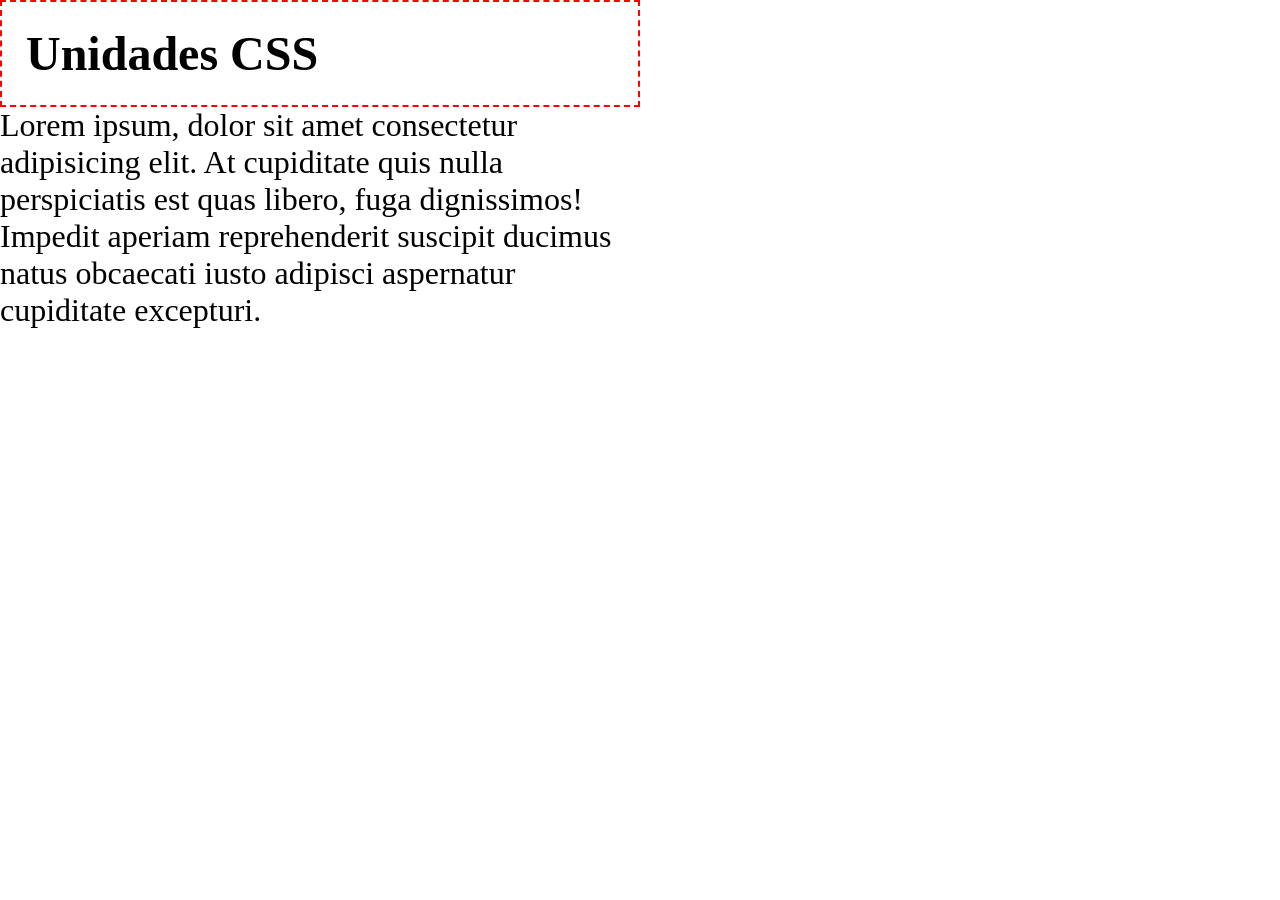
<file: 04-css-fonts/index.html>
<!DOCTYPE html>
<html lang="es">

<head>
    <meta charset="UTF-8">
    <meta name="viewport" content="width=device-width, initial-scale=1.0">
    <title>Document</title>
    <link rel="stylesheet" href="css/style.css">
</head>

<body>
    <header>
        <h1>Unidades CSS</h1>
    </header>
    <main>
        <p>
            Lorem ipsum, dolor sit amet consectetur adipisicing elit. At cupiditate quis nulla perspiciatis est quas
            libero, fuga dignissimos! Impedit aperiam reprehenderit suscipit ducimus natus obcaecati iusto adipisci
            aspernatur cupiditate excepturi.
        </p>
    </main>
</body>

</html>
</file>
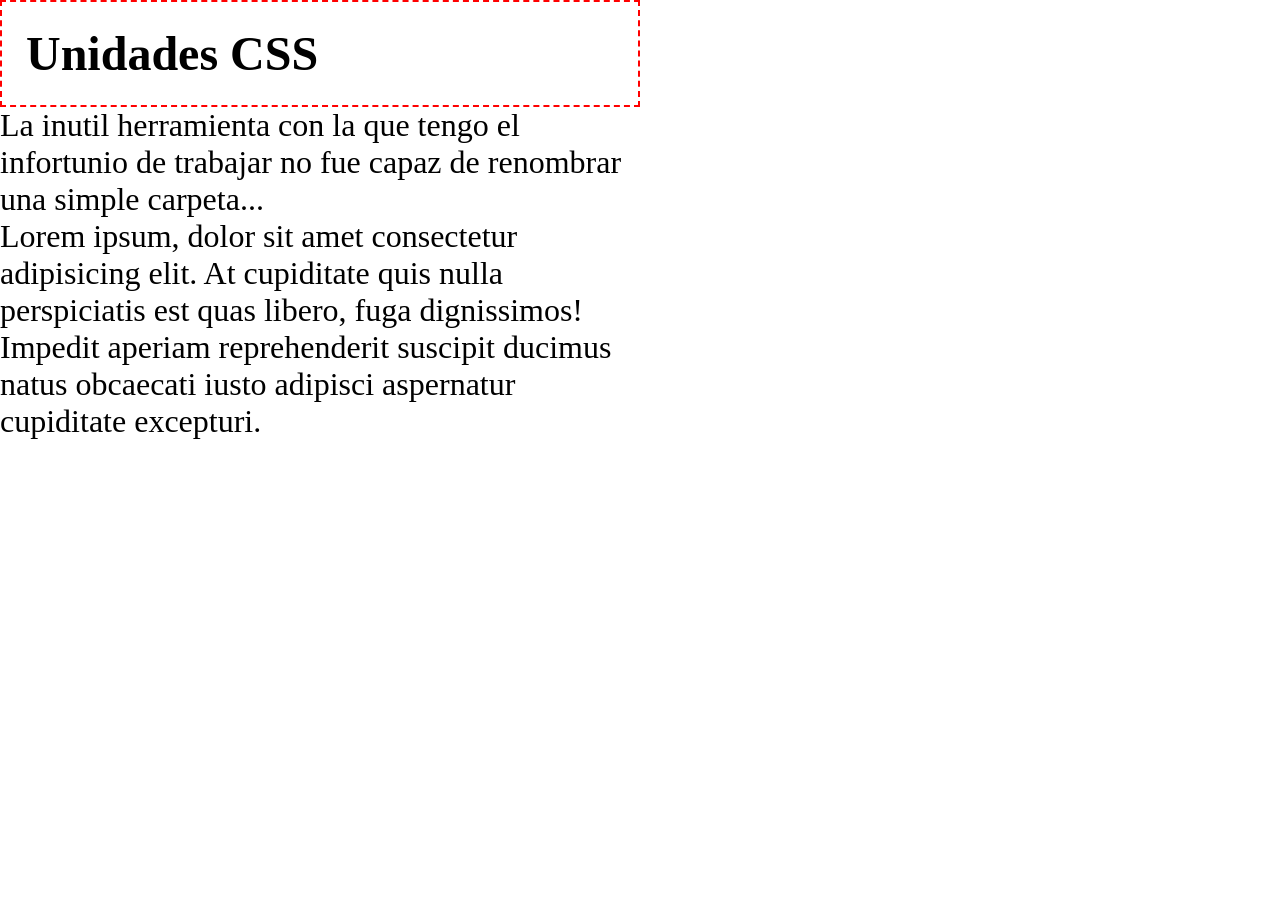
<file: 04-css-units/index.html>
<!DOCTYPE html>
<html lang="es">

<head>
    <meta charset="UTF-8">
    <meta name="viewport" content="width=device-width, initial-scale=1.0">
    <title>Document</title>
    <link rel="stylesheet" href="css/style.css">
</head>

<body>
    <header>
        <h1>Unidades CSS</h1>
    </header>
    <main>
        <p>
            La inutil herramienta con la que tengo el infortunio de trabajar no fue capaz de renombrar una simple carpeta...
        </p>
        <p>
            Lorem ipsum, dolor sit amet consectetur adipisicing elit. At cupiditate quis nulla perspiciatis est quas
            libero, fuga dignissimos! Impedit aperiam reprehenderit suscipit ducimus natus obcaecati iusto adipisci
            aspernatur cupiditate excepturi.
        </p>
    </main>
</body>

</html>
</file>
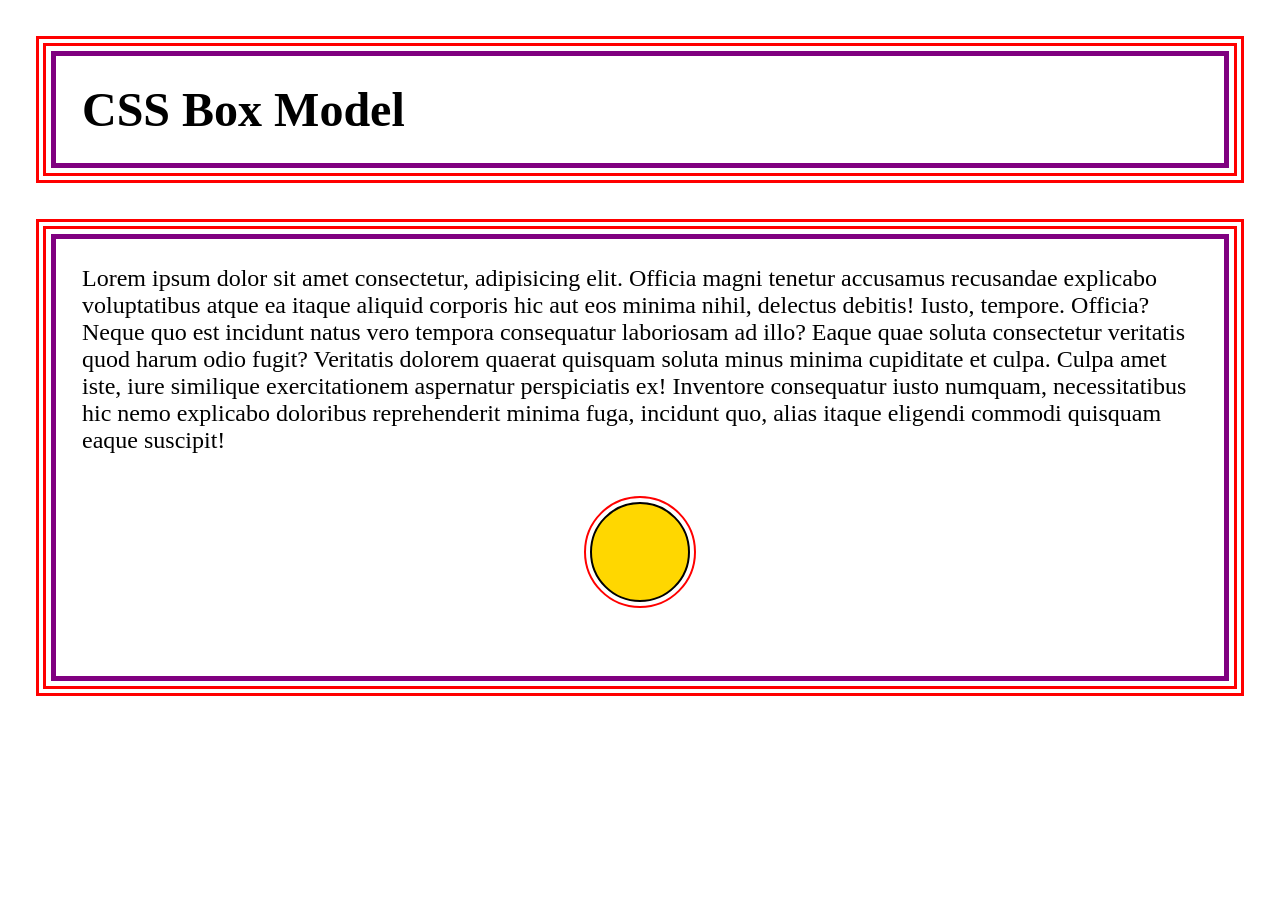
<file: 05-css-box-models/index.html>
<!DOCTYPE html>
<html lang="en">
<head>
    <meta charset="UTF-8">
    <meta name="viewport" content="width=device-width, initial-scale=1.0">
    <title>Document</title>
    <link rel="stylesheet" href="css/style.css">
</head>
<body>
    <header class="container">
        <h1>CSS Box Model</h1>
    </header>
    <main class="container">
        <p>
            Lorem ipsum dolor sit amet consectetur, adipisicing elit. Officia magni tenetur accusamus recusandae explicabo voluptatibus atque ea itaque aliquid corporis hic aut eos minima nihil, delectus debitis! Iusto, tempore. Officia?
            Neque quo est incidunt natus vero tempora consequatur laboriosam ad illo? Eaque quae soluta consectetur veritatis quod harum odio fugit? Veritatis dolorem quaerat quisquam soluta minus minima cupiditate et culpa.
            Culpa amet iste, iure similique exercitationem aspernatur perspiciatis ex! Inventore consequatur iusto numquam, necessitatibus hic nemo explicabo doloribus reprehenderit minima fuga, incidunt quo, alias itaque eligendi commodi quisquam eaque suscipit!
        </p>
        <div class="circle"></div>
    </main>
</body>
</html>
</file>
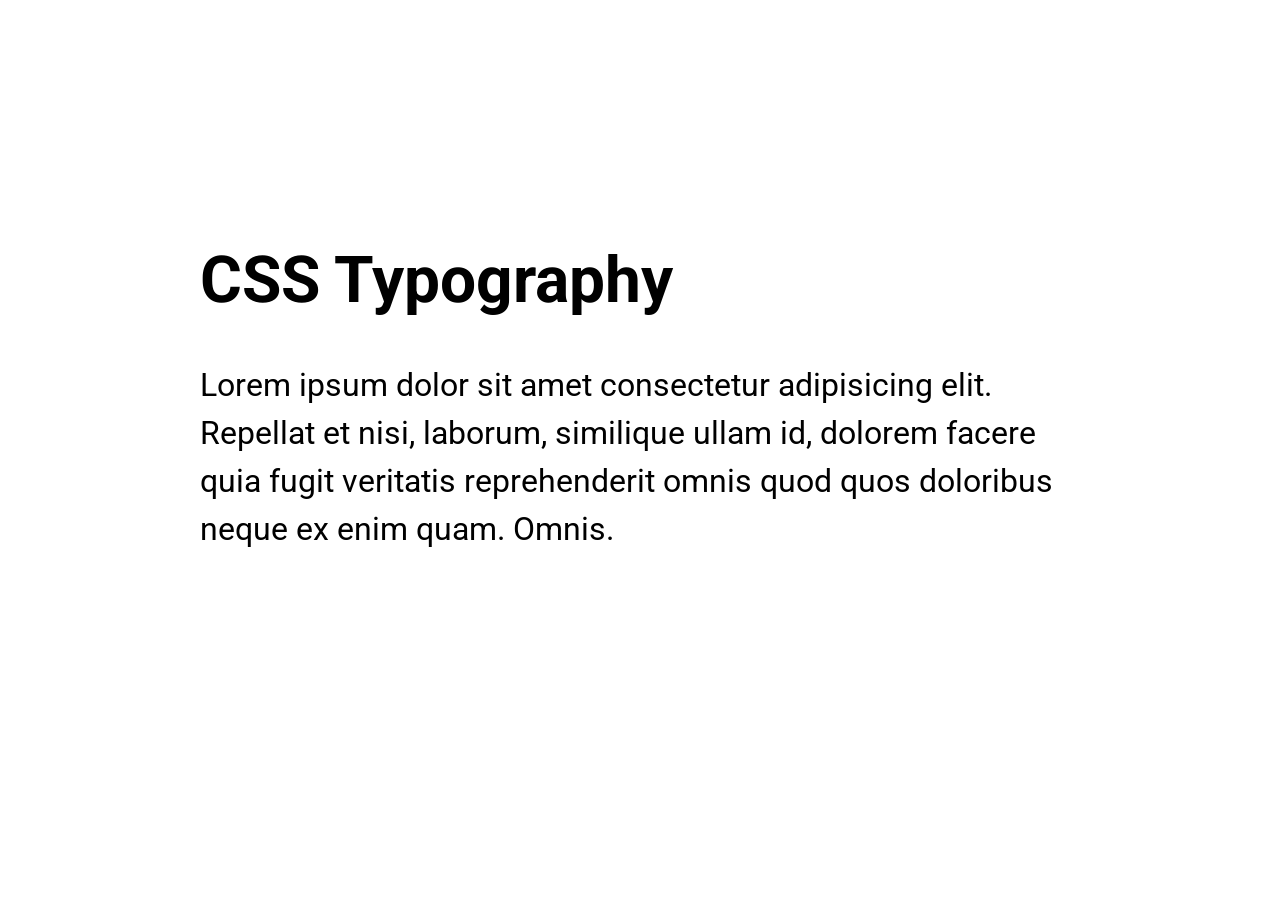
<file: 06-css-typography/index.html>
<!DOCTYPE html>
<html lang="en">

<head>
    <meta charset="UTF-8">
    <meta name="viewport" content="width=device-width, initial-scale=1.0">
    <title>Document</title>
    <!-- <link rel="preconnect" href="https://fonts.googleapis.com">
    <link rel="preconnect" href="https://fonts.gstatic.com" crossorigin>
    <link href="https://fonts.googleapis.com/css2?family=Roboto:ital,wght@0,100..900;1,100..900&display=swap" rel="stylesheet"> -->
    <link rel="stylesheet" href="css/style.css">
</head>

<body>
    <header>
        <h1>CSS Typography</h1>
    </header>
    <main>
        <p>
            Lorem ipsum dolor sit amet consectetur adipisicing elit. Repellat et nisi, laborum, similique ullam id,
            dolorem facere quia fugit veritatis reprehenderit omnis quod quos doloribus neque ex enim quam. Omnis.
        </p>

        <!-- <form action="">
            <label for="name">Nombre: </label>
            <input id="name" type="text" placeholder="Tu nombre">
            <button>Enviar</button>
        </form> -->
    </main>
</body>

</html>
</file>
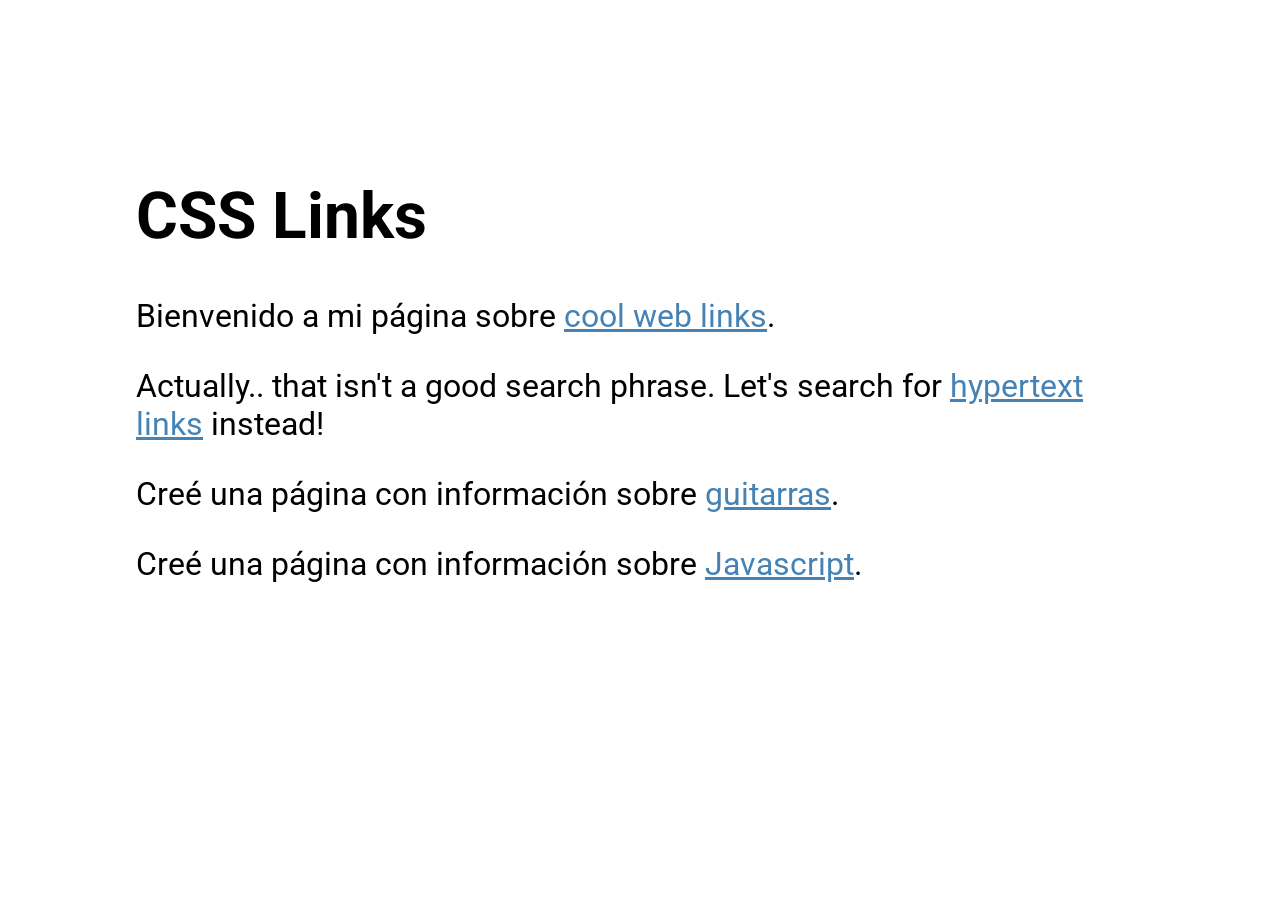
<file: 07-css-styling-fonts/index.html>
<!DOCTYPE html>
<html lang="en">

<head>
    <meta charset="UTF-8">
    <meta name="viewport" content="width=device-width, initial-scale=1.0">
    <title>CSS links</title>
    <link rel="stylesheet" href="css/style.css">
</head>

<body>
    <header>
        <h1>CSS Links</h1>
    </header>
    <main>
        <p>Bienvenido a mi página sobre <a href="https://www.google.com/search?q=+web+links">cool web links</a>.</p>

        <p>Actually.. that isn&apos;t a good search phrase. Let's search for <a
                href="https://www.google.com/search?q=hypertext+links">hypertext links</a> instead!</p>

        <p>Creé una página con información sobre <a href="one.html">guitarras</a>.</p>

        <p>Creé una página con información sobre <a href="two.html">Javascript</a>.</p>
    </main>
</body>

</html>
</file>
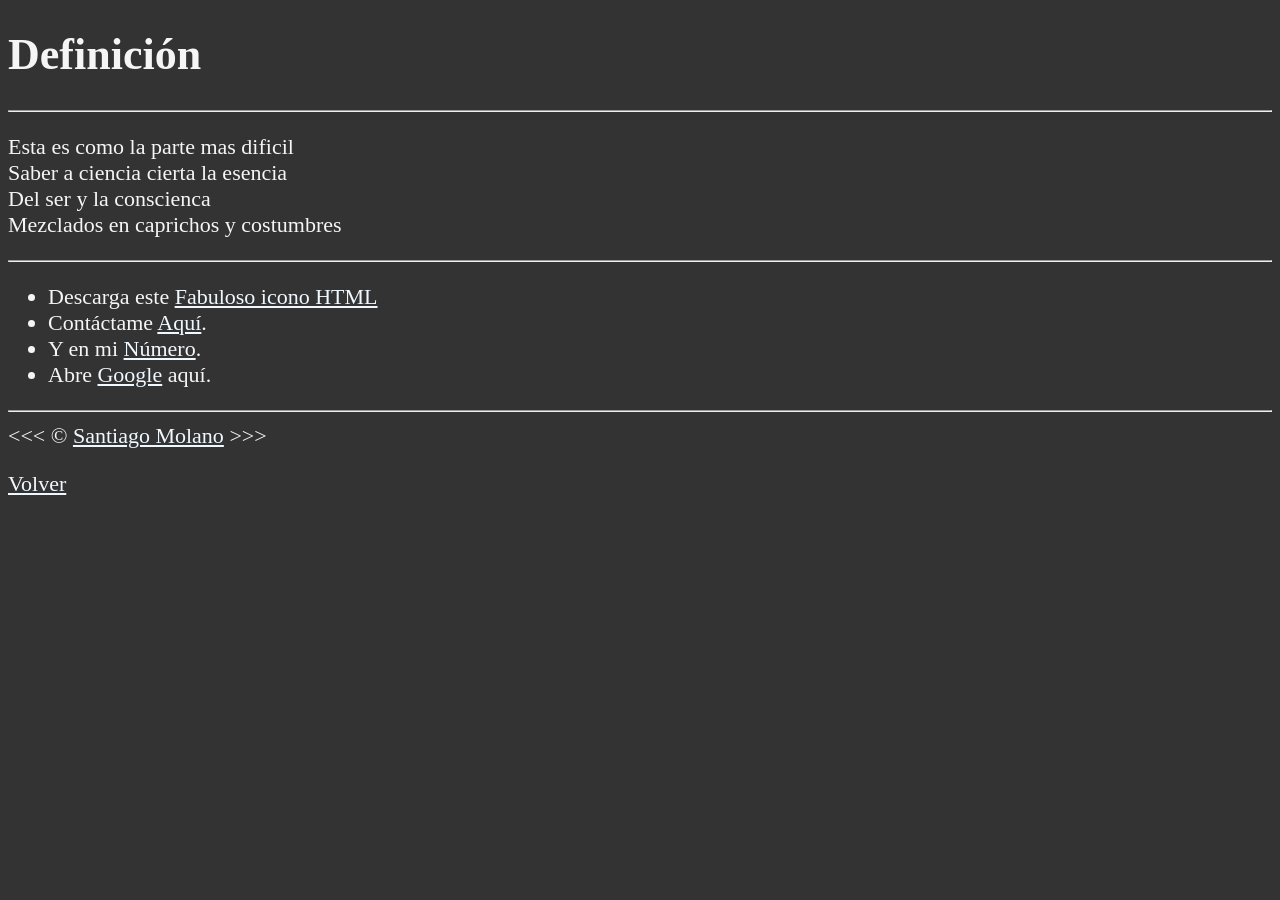
<file: about.html>
<!DOCTYPE html>
<html lang="en">
<head>
    <meta charset="UTF-8">
    <meta name="viewport" content="width=device-width, initial-scale=1.0">
    <meta name="description" content="Sobre mi i guess">
    <title>About MEEEEE</title>
    <link rel="icon" href="html.png" type="image/x-icon">
    <link rel="stylesheet" href="main.css" type="text/css">
</head>
<body>
    <h1>Definición</h1>

    <hr>

    <p>Esta es como la parte mas dificil
        <br>Saber a ciencia cierta la esencia
        <br>Del ser y la conscienca
        <br>Mezclados en caprichos y costumbres
    </p>

    <hr>

    <ul>
        <li>Descarga este <a href="html.png" download>Fabuloso icono HTML</a></li>
        <!-- NO recomendable -->
        <li>Contáctame <a href="mailto:random@email.com">Aquí</a>.</li>
        <li>Y en mi <a href="tel:+573197630182">Número</a>.</li>
        <li>Abre <a href="https://www.google.com" target="_blank" rel="noopener noreferrer">Google</a> aquí.</li>
    </ul>
    <hr>
    &lt;&lt;&lt; &copy; <a href="about.html">Santiago Molano</a> &gt;&gt;&gt;
    <p>
        <a href="/">Volver</a>
    </p>
</body>
</html>
</file>
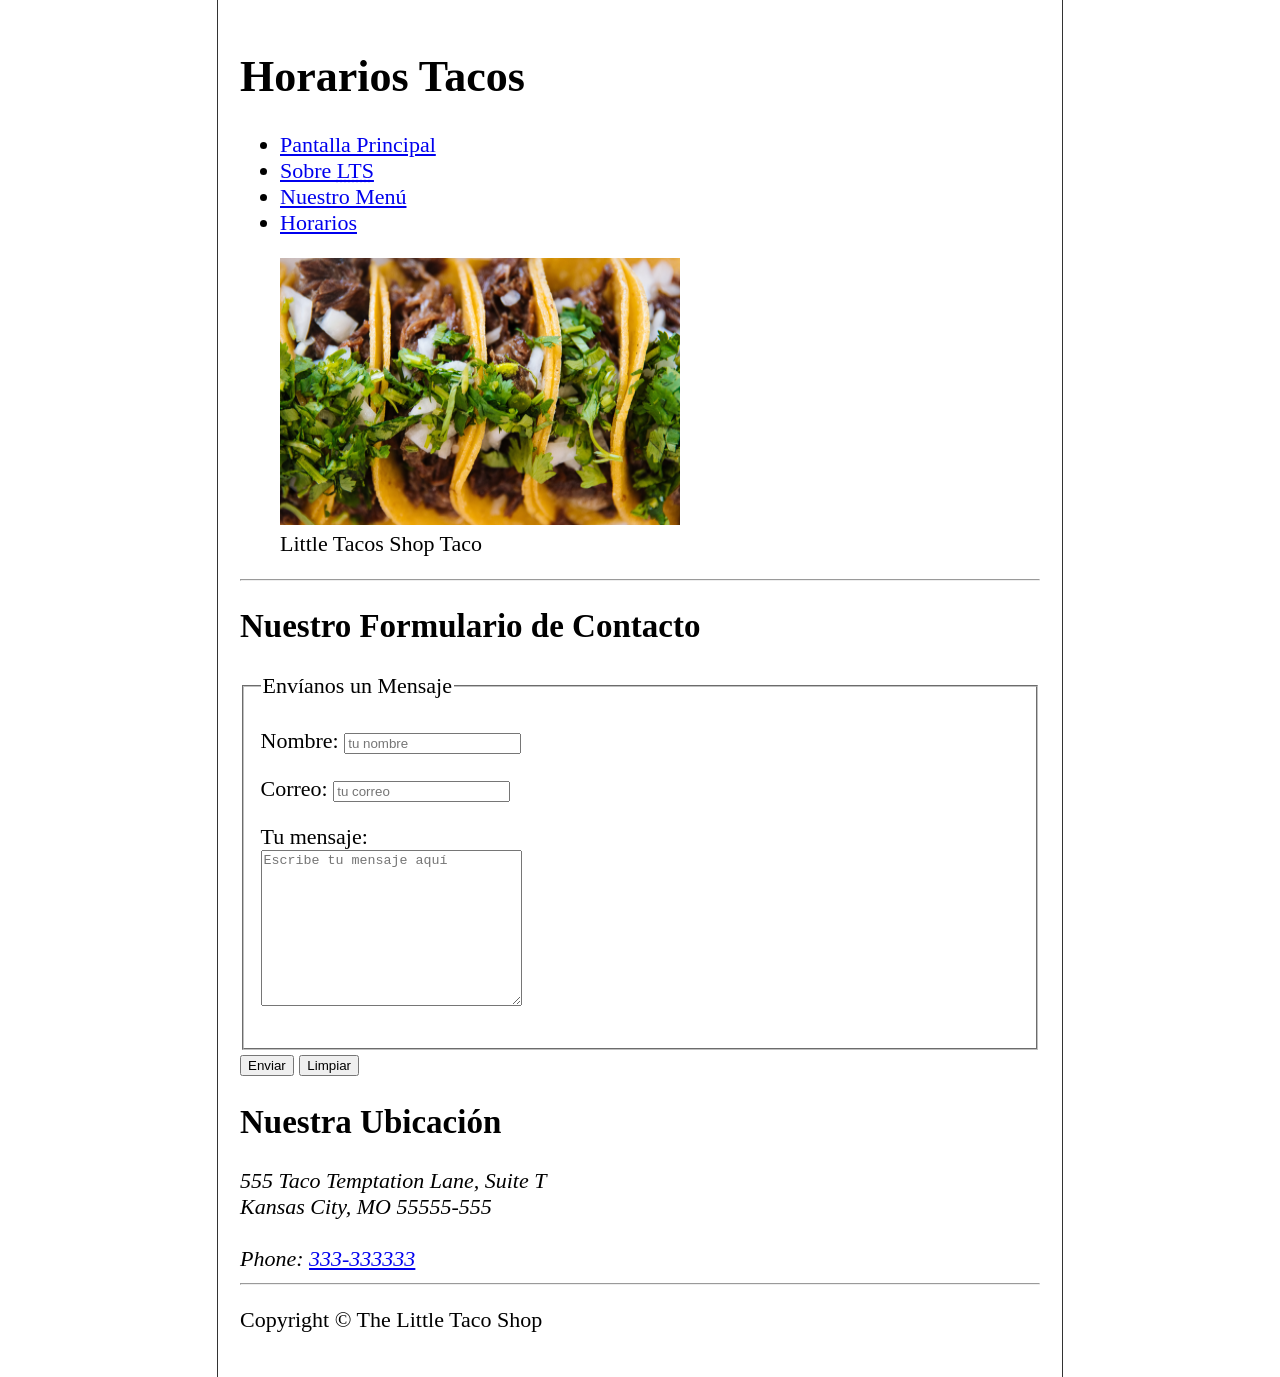
<file: 01-Tacos/contact.html>
<!DOCTYPE html>
<html lang="es">

<head>
    <meta charset="UTF-8">
    <meta name="author" content="Santiago Molano">
    <meta name="description" content="Tacos Contact Page">
    <meta name="viewport" content="width=device-width, initial-scale=1.0">
    <title>LTS - Contáctanos</title>
    <link rel="shortcut icon" href="favicon.ico" type="image/x-icon">
    <link rel="stylesheet" href="css/style.css">
</head>

<body>
    <header>
        <h1>Horarios Tacos</h1>

        <nav aria-label="primary-nav">
            <ul>
                <li>
                    <a href="/">Pantalla Principal</a>
                </li>
                <li>
                    <a href="#home">Sobre <abbr title="Little Taco Shop">LTS</abbr></a>
                </li>
                <li>
                    <a href="#menu">Nuestro Menú</a>
                </li>
                <li>
                    <a href="hours.html">Horarios</a>
                </li>
            </ul>
        </nav>
        <figure>
            <img src="img/tacos_close_up_400x260.png" alt="Tacos" title="Tacos" width="400"
                height="267">
            <figcaption>Little Tacos Shop Taco</figcaption>
        </figure>
    </header>
    <hr>
    <main>
        <section>
            <h2>Nuestro Formulario de Contacto</h2>
            <form action="https://httpbin.org/get" method="get">
                <fieldset>
                    <legend>Envíanos un Mensaje</legend>
                    <p>
                        <label for="name">Nombre:</label>
                        <input type="text" name="name" id="name" 
                            placeholder="tu nombre" autocomplete="on" required>
                    </p>
                    <p>
                        <label for="email">Correo:</label>
                        <input type="email" name="email" id="email" 
                            placeholder="tu correo" required>
                    </p>
                    <p>
                        <label for="message">Tu mensaje:</label>
                        <br>
                        <textarea name="message" id="message" cols="30"
                        rows="10" placeholder="Escribe tu mensaje aquí"></textarea>
                    </p>
                </fieldset>
                <button type="submit">Enviar</button>
                <button type="reset">Limpiar</button>
            </form>
        </section>
        <section>
            <h2>Nuestra Ubicación</h2>
            <address>
                555 Taco Temptation Lane, Suite T<br>
                Kansas City, MO 55555-555
                <br><br>
                Phone: <a href="tel:+57333333333">333-333333</a>
            </address>
        </section>
   </main>
    <hr>
    <footer>
        <p>Copyright &copy; The Little Taco Shop</p>
    </footer>
</body>
</file>
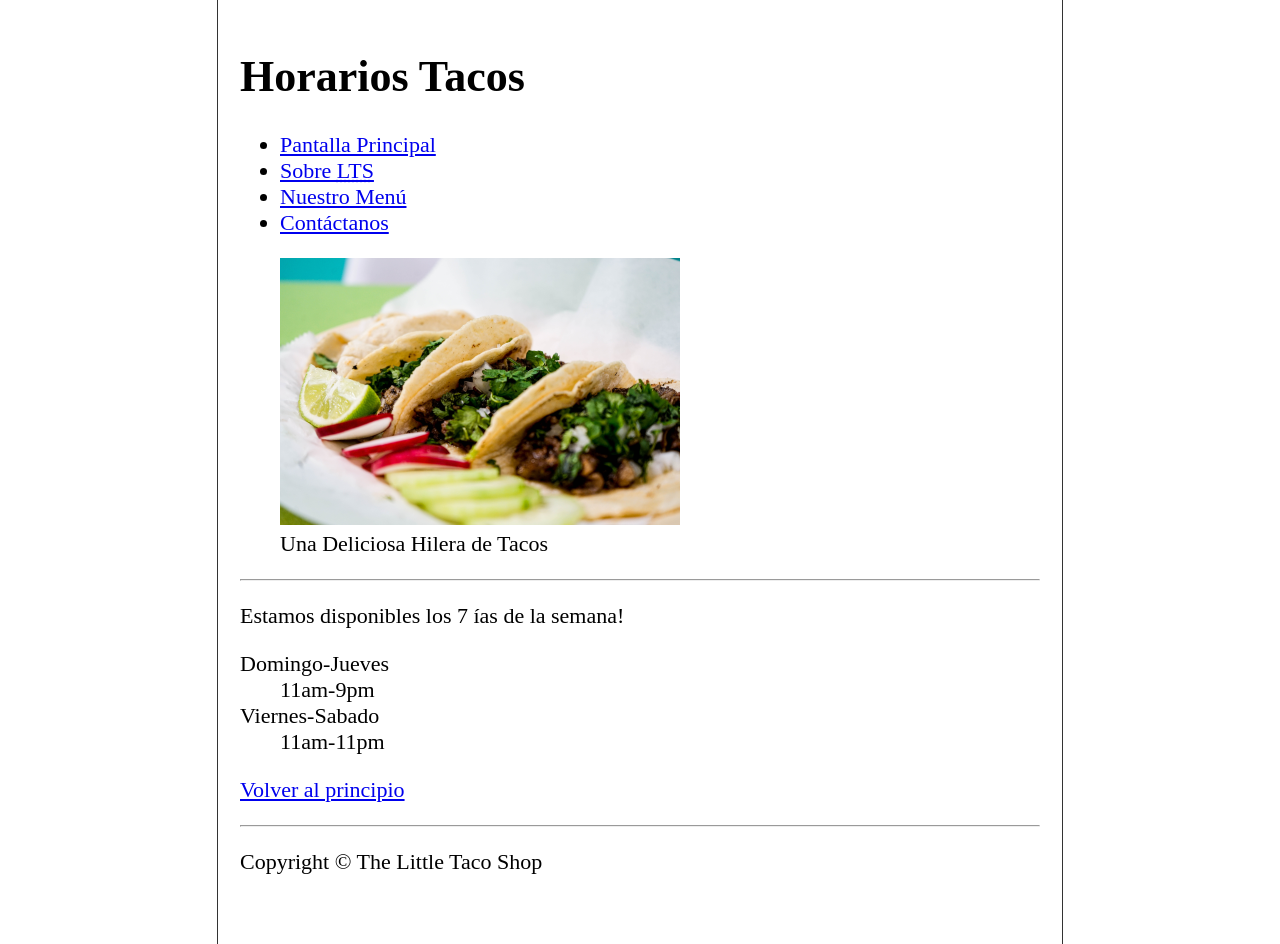
<file: 01-Tacos/hours.html>
<!DOCTYPE html>
<html lang="es">

<head>
    <meta charset="UTF-8">
    <meta name="author" content="Santiago Molano">
    <meta name="description" content="Tacos Schedule">
    <meta name="viewport" content="width=device-width, initial-scale=1.0">
    <title>LTS Hours</title>
    <link rel="shortcut icon" href="favicon.ico" type="image/x-icon">
    <link rel="stylesheet" href="css/style.css">
</head>

<body>
    <header>
        <h1>Horarios Tacos</h1>

        <nav aria-label="primary-nav">
            <ul>
                <li>
                    <a href="/">Pantalla Principal</a>
                </li>
                <li>
                    <a href="#home">Sobre <abbr title="Little Taco Shop">LTS</abbr></a>
                </li>
                <li>
                    <a href="#menu">Nuestro Menú</a>
                </li>
                <li>
                    <a href="contact.html">Contáctanos</a>
                </li>
            </ul>
        </nav>
        <figure>
            <img src="img/tacos_tray_400x267.png" alt="Hilera de Tacos" title="Hilera de tacos" width="400"
                height="267">
            <figcaption>Una Deliciosa Hilera de Tacos</figcaption>
        </figure>
    </header>
    <hr>
    <main>
        <p>Estamos disponibles los 7 ías de la semana!</p>
        <dl>
            <dt>Domingo-Jueves</dt>
            <dd>11am-9pm</dd>
            <dt>Viernes-Sabado</dt>
            <dd>11am-11pm</dd>
        </dl>
        <p>
            <a href="#">Volver al principio</a>
        </p>
    </main>
    <hr>
    <footer>
        <p>Copyright &copy; The Little Taco Shop</p>
    </footer>
</body>
</file>
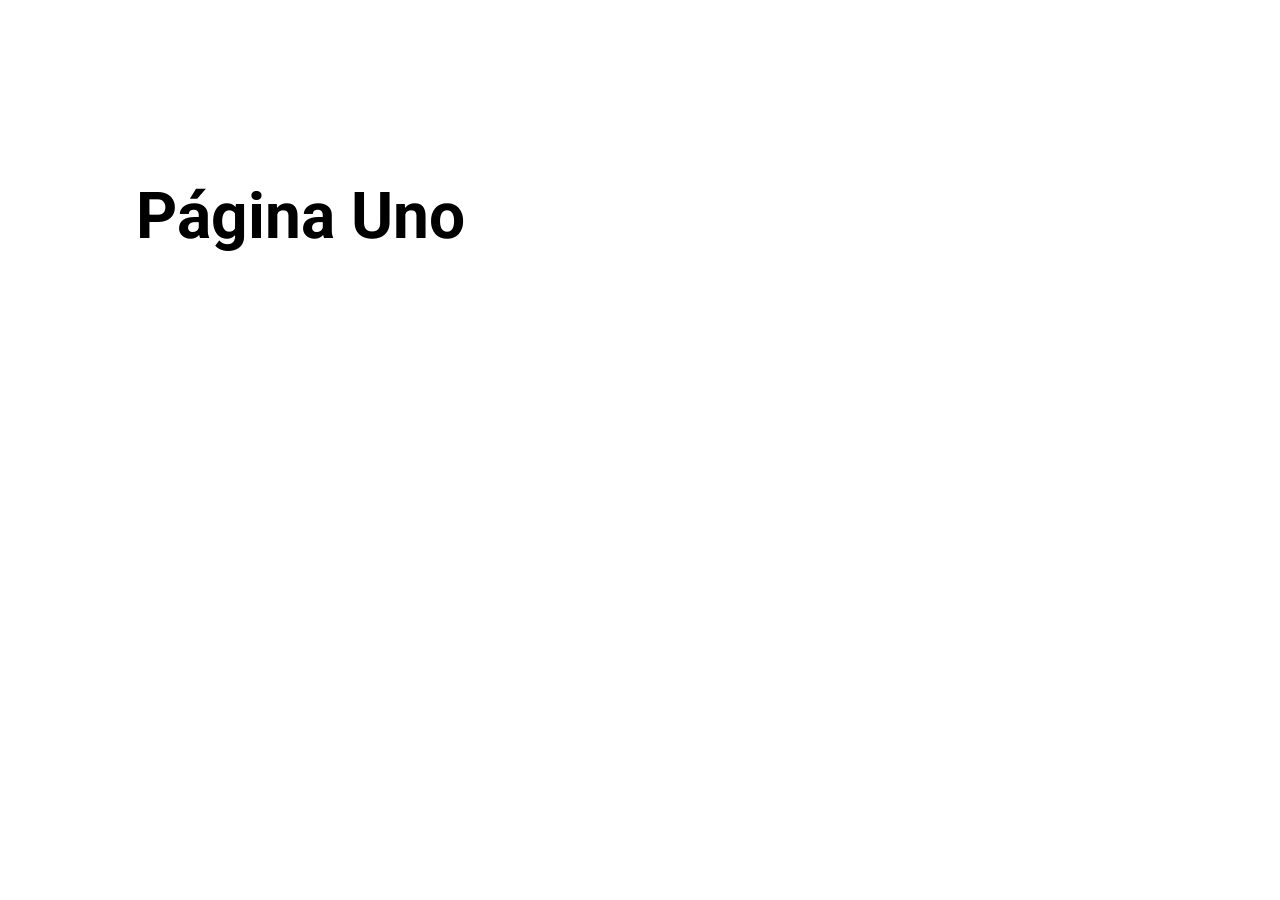
<file: 07-css-styling-fonts/one.html>
<!DOCTYPE html>
<html lang="en">
<head>
    <meta charset="UTF-8">
    <meta name="viewport" content="width=device-width, initial-scale=1.0">
    <title>Page One</title>
    <link rel="stylesheet" href="css/style.css">
</head>
<body>
    <h1>Página Uno</h1>
</body>
</html>
</file>
<file: main.css>
html {
    font-size: 22px;
}

body {
    background-color: #333;
    color: whitesmoke;
}

a {
    color: aliceblue;
}

a:visited {
    color: lightgray;
}

a:hover, a:active {
    color: #eee;
}

table, tr, th, td, caption {
    border: 1px solid #eee;
    font-family: 'Courier New', Courier, monospace;
    border-collapse: collapse;
    padding: 0.5rem;
}
</file>
<file: 00-Study/main.css>
html {
    font-size: 22px;
}

body {
    background-color: #333;
    color: whitesmoke;
}

a {
    color: aliceblue;
}

a:visited {
    color: lightgray;
}

a:hover, a:active {
    color: #eee;
}

table, tr, th, td, caption {
    border: 1px solid #eee;
    font-family: 'Courier New', Courier, monospace;
    border-collapse: collapse;
    padding: 0.5rem;
}
</file>
<file: 01-Tacos/css/style.css>
html {
    font-size: 22px;
}

body {
    min-height: 100vh;
    max-width: 800px;
    margin: 0 auto;
    padding: 1rem;
    border-left: 1px solid #333;
    border-right: 1px solid #333;
}

th, td, caption {
    border: 1px solid #333;
    font-family: 'Courier New', Courier, monospace;
    border-collapse: separate;
    padding: 0.5rem;
}
</file>
<file: 02-css-basics/css/style.css>
html{
    /* font sizes en html */
    font-size: 22px;
}

body {
    /* font-size: 22px; */
}

h1, h2 {
    color: aquamarine;

}
p {
    /* prohibido usar important xd */
    /* color: purple!important; */
    color: purple;
}

p {
    color: cadetblue;
}

span {
    color: blue;
}

/* Herencia */
.extra span {
    color: inherit;
}

.highligth {
    text-transform: uppercase;
    background-color: gold;
}

/* no se recomienda usar ids aquí */
#id {
    color: gray;
}
</file>
<file: 03-css-colors/css/style.css>
body {
    font-size: 22px;
    font-family: Arial, Helvetica, sans-serif;
    line-height: 1.5;
    background: papayawhip;
    /* color: darkgreen; */
    /* color: hsl(216, 100%, 50%); */
    color: rgb(0, 100, 255);
}

/* Contrast Checker -> 11.17 Very Good */

p {
    /* color: rgba(0, 0, 0, 0.5); */
    /* color: #000000; black*/
    /* color: #FFFFFF; white */
    /* color: #00FF00; verde, como el rgb*/
    /* color: #0f0; verde, pero resumido*/
    color: #333;
}
</file>
<file: 04-css-fonts/css/style.css>
/* dont set font size on html */
* {
    margin: 0;
    padding: 0;
    box-sizing: border-box;
}

/* body por defecto no toma todo el height de la página, solo toma el del contenido */
/* si queremos que el body tome toda el alto de la página: */
body {
    min-height: 100vh;
}

h1 {
    border: 2px dashed red;
    width: 50%;
    font-size: 3rem;
    /* Use em for paddings and margins (for ex. in a button) */
    padding: 0.5em;
}

/* Use rem unit for font size */

main {
    font-size: 2rem;
}

p {
    font-size: 2rem;
    /* the character 0 from the elements font */
    width: 40ch;
}
</file>
<file: 04-css-units/css/style.css>
/* dont set font size on html */
* {
    margin: 0;
    padding: 0;
    box-sizing: border-box;
}

/* body por defecto no toma todo el height de la página, solo toma el del contenido */
/* si queremos que el body tome toda el alto de la página: */
body {
    min-height: 100vh;
}

h1 {
    border: 2px dashed red;
    width: 50%;
    font-size: 3rem;
    /* Use em for paddings and margins (for ex. in a button) */
    padding: 0.5em;
}

/* Use rem unit for font size */

main {
    font-size: 2rem;
}

p {
    font-size: 2rem;
    /* the character 0 from the elements font */
    width: 40ch;
}
</file>
<file: 05-css-box-models/css/style.css>
/* css reset (esto no te lo enseñan en ningun lao) */
* {
    margin: 0;
    padding: 0;
    box-sizing: border-box; 
}

.container {
    /* border: 2px outset red; */
    border: 10px double red;
    font-size: 1.5rem;
    /* top right bottom lelft */
    margin: 1.5em;
    padding: 1.5em;
    outline: 5px solid purple;
    outline-offset: -20px;
}

.circle {
    margin: 3rem auto;
    background-color: gold;
    width: 100px;
    height: 100px;
    /* la mitad del valor del widht y height */
    border-radius: 50px;
    border: 2px solid #000;
    outline: 2px solid red;
    outline-offset: 0.25rem;
}
</file>
<file: 06-css-typography/css/style.css>
/* para usar fonts externos -> https://fonts.google.com/ */
@import url('https://fonts.googleapis.com/css2?family=Roboto:ital,wght@0,100..900;1,100..900&display=swap');

body {
    padding: 15%;
    font-size: 2rem;
    /* color: purple; */

    /* generic families */
    /* font-family: sans-serif; */
    /* font-family: monospace; me guta ete */
    /* font-family: cursive; */
    /* font-family: fantasy; */

    /* font stacks */
    /* font-family: Arial, Helvetica, sans-serif; */
    font-family: 'Roboto', sans-serif;
}

/* para heredar el font-size */
/* input, button {
    font: inherit;
} */

/* configs que no tienen impacto por el font */
p {
    /* text-decoration: underline; */
    /* text-transform: uppercase; */
    /* text-align: right; */ /* valor por defecto: left */
    /* text-indent: 2em; */
    line-height: 1.5;
    /* letter-spacing: 0.1em; */
    /* word-spacing: 0.2em; */
    /* font-weight: bold; */
    /* font-style: oblique; */
}
</file>
<file: 07-css-styling-fonts/css/style.css>
@import url('https://fonts.googleapis.com/css2?family=Roboto:ital,wght@0,100..900;1,100..900&display=swap');

body {
    padding: 10%;
    font-size: 2rem;
    font-family: 'Roboto', sans-serif;
}

a {
    /* text-decoration: none; */
    /* cursor: pointer; */
    /* color: #000; */ /* lo comun suele ser que el color de el enlace sea igual al color del texto */
    /* color: steelblue; */
    color: hsl(207, 44%, 49%);
    /* color: rgb(70, 130, 180); */
}

/* pseudo-clases */
/* el orden aquí importa */
/* normalmente no se utiliza el color del visited */

a:visited {
    color: purple;
}

a:hover , a:focus {
    /* opacity: 0.8; */
    /* color: hsl(189, 44%, 49%); */
    color: rgb(70, 130, 180, 0.8);
    background: gold;
}

a:active {
    color: red;
}
</file>
